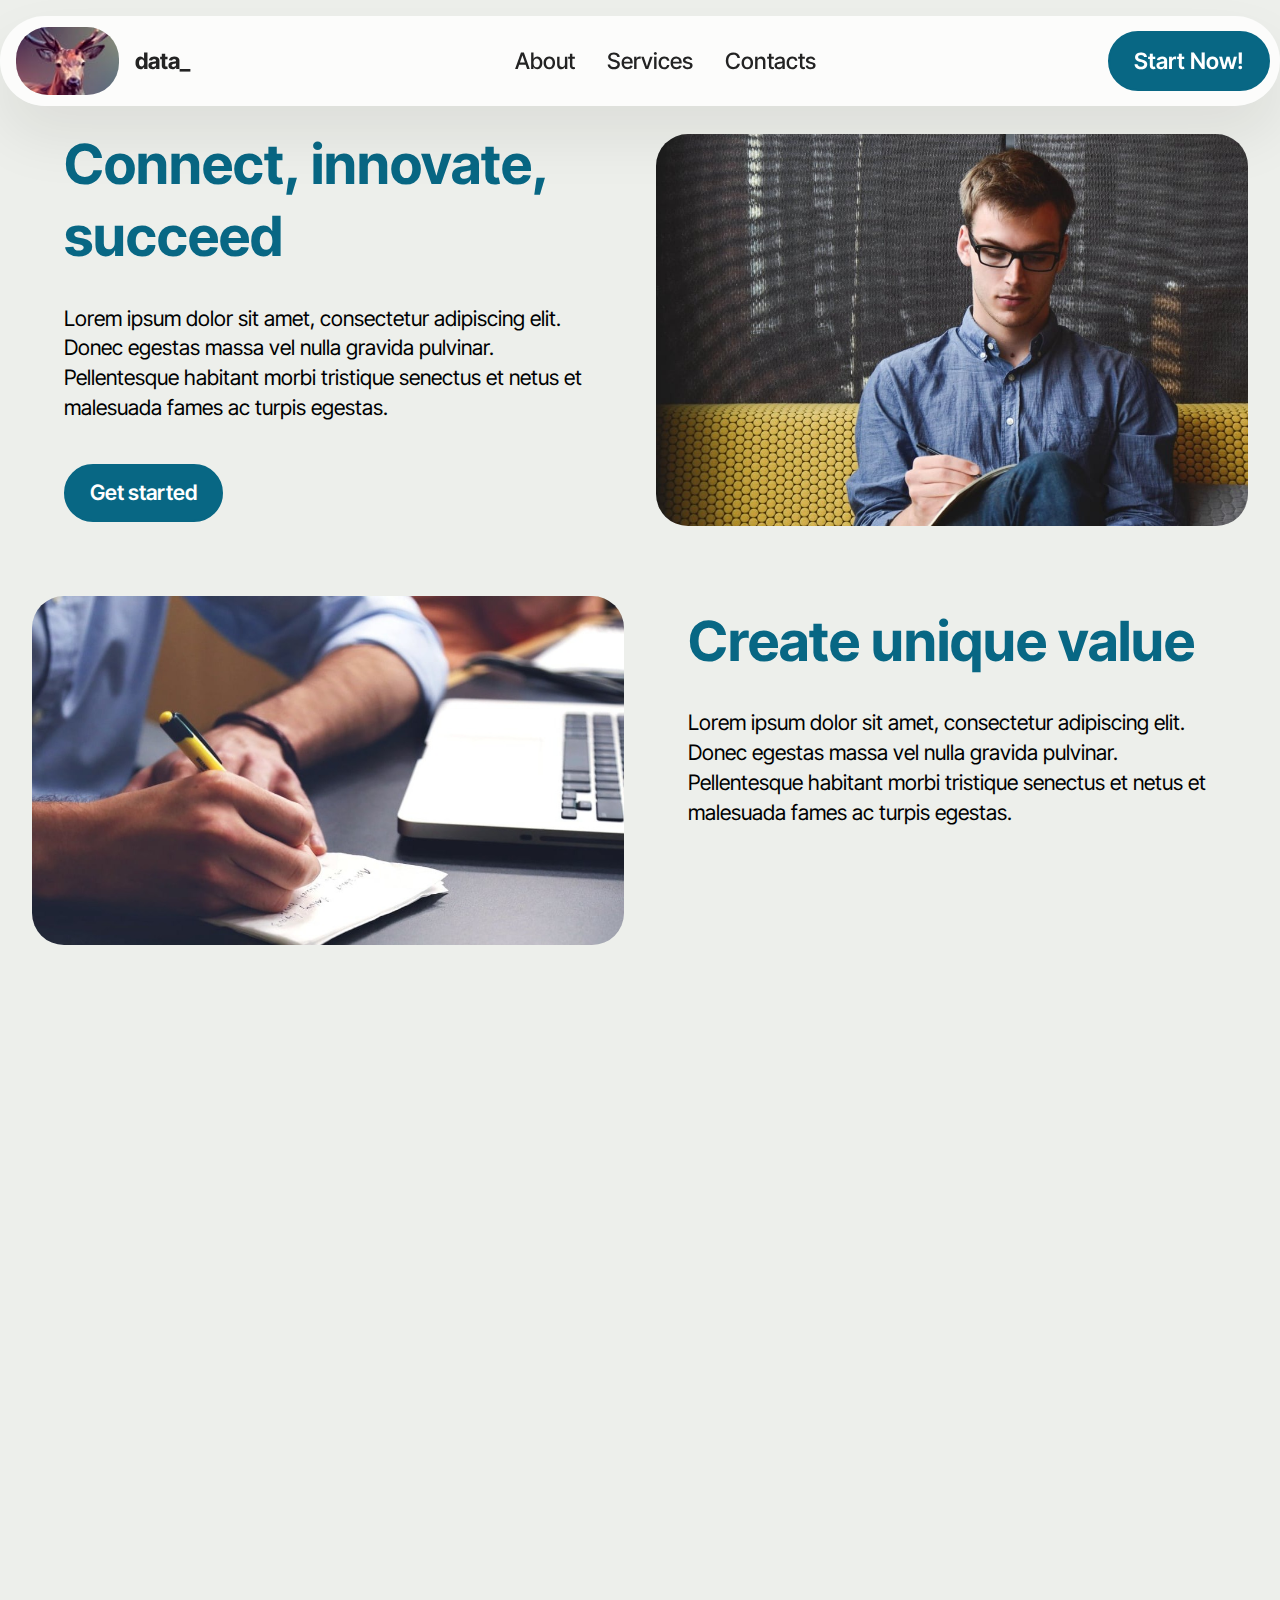
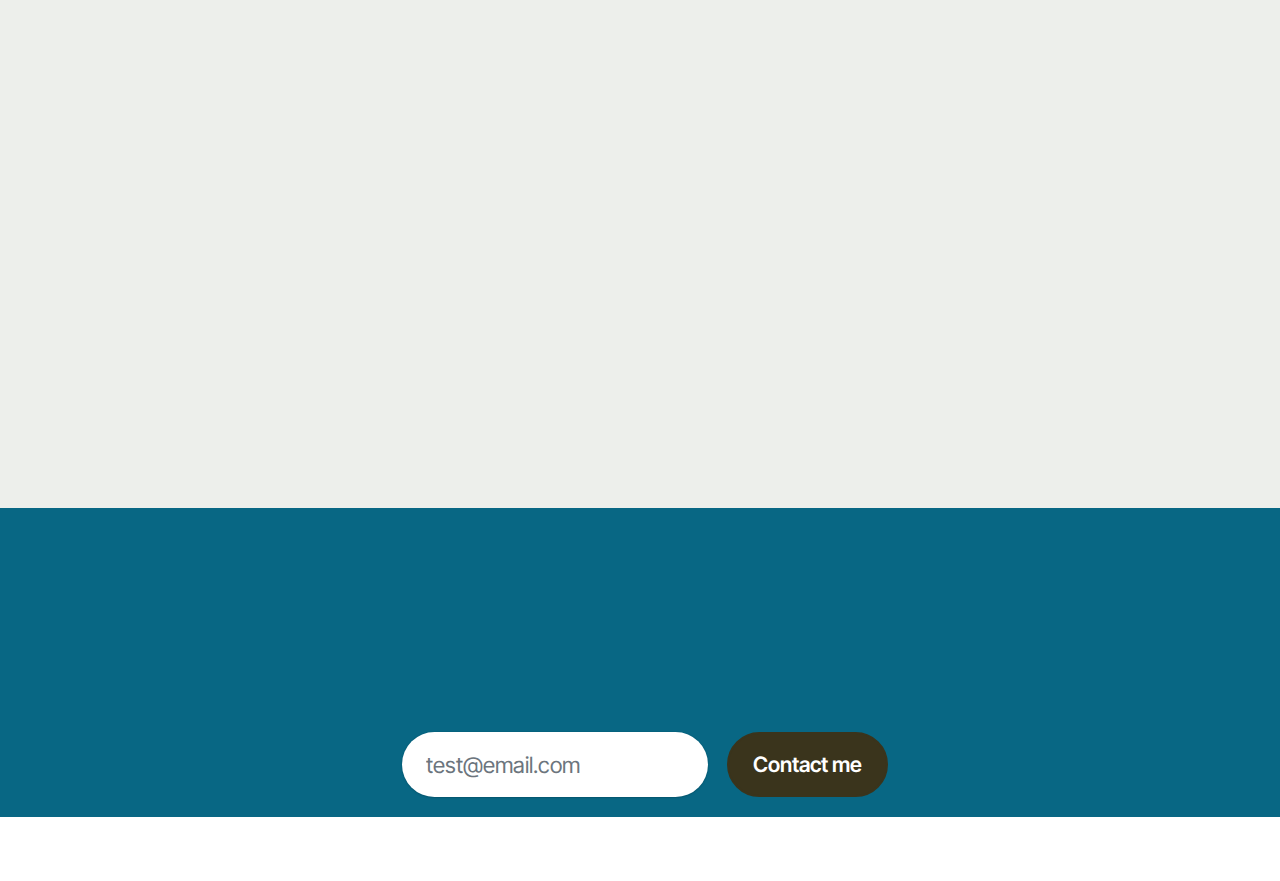
<file: index.html>
<!DOCTYPE html>
<html  >
<head>
  <!-- Site made with Mobirise Website Builder v5.9.13, https://mobirise.com -->
  <meta charset="UTF-8">
  <meta http-equiv="X-UA-Compatible" content="IE=edge">
  <meta name="generator" content="Mobirise v5.9.13, mobirise.com">
  <meta name="viewport" content="width=device-width, initial-scale=1, minimum-scale=1">
  <link rel="shortcut icon" href="assets/images/mbr-111x74.jpg" type="image/x-icon">
  <meta name="description" content="">
  
  
  <title>Home</title>
  <link rel="stylesheet" href="assets/web/assets/mobirise-icons2/mobirise2.css">
  <link rel="stylesheet" href="assets/bootstrap/css/bootstrap.min.css">
  <link rel="stylesheet" href="assets/bootstrap/css/bootstrap-grid.min.css">
  <link rel="stylesheet" href="assets/bootstrap/css/bootstrap-reboot.min.css">
  <link rel="stylesheet" href="assets/animatecss/animate.css">
  <link rel="stylesheet" href="assets/dropdown/css/style.css">
  <link rel="stylesheet" href="assets/theme/css/style.css">
  <link rel="preload" href="https://fonts.googleapis.com/css?family=Inter+Tight:100,200,300,400,500,600,700,800,900,100i,200i,300i,400i,500i,600i,700i,800i,900i&display=swap" as="style" onload="this.onload=null;this.rel='stylesheet'">
  <noscript><link rel="stylesheet" href="https://fonts.googleapis.com/css?family=Inter+Tight:100,200,300,400,500,600,700,800,900,100i,200i,300i,400i,500i,600i,700i,800i,900i&display=swap"></noscript>
  <link rel="preload" as="style" href="assets/mobirise/css/mbr-additional.css?v=qdT65c"><link rel="stylesheet" href="assets/mobirise/css/mbr-additional.css?v=qdT65c" type="text/css">

  
  
  
</head>
<body>
  
  <section data-bs-version="5.1" class="menu menu5 cid-u52fMHP11P" once="menu" id="menu05-1q">
	

	<nav class="navbar navbar-dropdown navbar-fixed-top navbar-expand-lg">
		<div class="container">
			<div class="navbar-brand">
				<span class="navbar-logo">
					<a href="https://mobiri.se">
						<img src="assets/images/mbr-111x74.jpg" alt="Mobirise Website Builder" style="height: 4.3rem;">
					</a>
				</span>
				<span class="navbar-caption-wrap"><a class="navbar-caption text-black display-4" href="https://mobiri.se">data_</a></span>
			</div>
			<button class="navbar-toggler" type="button" data-toggle="collapse" data-bs-toggle="collapse" data-target="#navbarSupportedContent" data-bs-target="#navbarSupportedContent" aria-controls="navbarNavAltMarkup" aria-expanded="false" aria-label="Toggle navigation">
				<div class="hamburger">
					<span></span>
					<span></span>
					<span></span>
					<span></span>
				</div>
			</button>
			<div class="collapse navbar-collapse" id="navbarSupportedContent">
				<ul class="navbar-nav nav-dropdown" data-app-modern-menu="true"><li class="nav-item">
						<a class="nav-link link text-black text-primary display-4" href="about.html">About</a>
					</li>
					<li class="nav-item">
						<a class="nav-link link text-black display-4" href="https://mobiri.se" aria-expanded="false">Services</a>
					</li>
					<li class="nav-item">
						<a class="nav-link link text-black display-4" href="https://mobiri.se">Contacts</a>
					</li></ul>
				<div class="navbar-buttons mbr-section-btn"><a class="btn btn-primary display-4" href="https://mobiri.se"> Start Now!</a></div>
			</div>
		</div>
	</nav>
</section>

<section data-bs-version="5.1" class="features38 cid-u52i3LQ1Xv" id="features038-1r">
    

    
    

    <div class="container">
        <div class="row justify-content-center">
            <div class="col-12 col-md-12 col-lg">
                <div class="text-wrapper align-left">
                    <h1 class="mbr-section-title mbr-fonts-style mb-4 display-2">
                        <strong>Connect, innovate, succeed</strong>
                    </h1>
                    <p class="mbr-text align-left mbr-fonts-style mb-4 display-7">
                        Lorem ipsum dolor sit amet, consectetur adipiscing elit. Donec egestas massa vel nulla gravida
                        pulvinar. Pellentesque habitant morbi tristique senectus et netus et malesuada fames ac turpis
                        egestas.
                    </p>
                    <div class="mbr-section-btn align-left mt-3"><a class="btn btn-primary display-7" href="https://mobiri.se">Get started</a></div>
                </div>
            </div>
            <div class="col-12 col-md-12 col-lg-6 image-wrapper">
                <img class="w-100" src="assets/images/mbr-1256x832.jpeg" alt="Mobirise Website Builder">
            </div>
        </div>
        <div class="row row-reverse justify-content-center">

            <div class="col-12 col-md-12 col-lg">
                <div class="text-wrapper align-left">
                    <h1 class="mbr-section-title mbr-fonts-style mb-4 display-2"><strong>Create unique value</strong></h1>
                    <p class="mbr-text align-left mbr-fonts-style mb-4 display-7">
                        Lorem ipsum dolor sit amet, consectetur adipiscing elit. Donec egestas massa vel nulla gravida
                        pulvinar. Pellentesque habitant morbi tristique senectus et netus et malesuada fames ac turpis
                        egestas.
                    </p>
                    <div class="mbr-section-btn align-left mt-3"><a class="btn btn-primary display-7" href="https://mobiri.se">Learn more</a></div>
                </div>
            </div>
            <div class="col-12 col-md-12 col-lg-6 image-wrapper">
                <img class="w-100" src="assets/images/mbr-1256x742.jpeg" alt="Mobirise Website Builder">
            </div>
        </div>
        
    </div>
</section>

<section data-bs-version="5.1" class="features16 cid-u58XT2IEBs" id="features016-1t">  
  
  
  
  <div class="container">
    <div class="row justify-content-center mb-5">
      <div class="col-12 content-head">
        <h4 class="mbr-section-title mbr-fonts-style align-center mb-0 display-2">
          <strong>Features</strong>
        </h4>
        
      </div>
    </div>
    <div class="row justify-content-center">
      <div class="item features-without-image col-12 col-lg-4">
        <div class="item-wrapper">
          <div class="card-box">
            <div class="img-box">
              <div class="image-wrapper mb-3">
                <img src="assets/images/shop1.jpg" alt="Mobirise Website Builder">
              </div>
            </div>
            <h4 class="card-title mbr-fonts-style mb-0 display-7">
              <strong>Optimized Images</strong>
            </h4>
            <h5 class="card-text mbr-fonts-style mt-3 display-7">
              Create landing pages with ease.
            </h5>
            <div class="link-wrap">
              
            </div>
          </div>
        </div>
      </div>
      <div class="item features-without-image col-12 col-lg-4">
        <div class="item-wrapper">
          <div class="card-box">
            <div class="img-box">
              <div class="image-wrapper mb-3">
                <img src="assets/images/shop2.jpg" alt="Mobirise Website Builder">
              </div>
            </div>
            <h4 class="card-title mbr-fonts-style mb-0 display-7">
              <strong>Style Changer</strong>
            </h4>
            <h5 class="card-text mbr-fonts-style mt-3 display-7">
              Create landing pages with ease.
            </h5>
            <div class="link-wrap">
              
            </div>
          </div>
        </div>
      </div>
      <div class="item features-without-image col-12 col-lg-4">
        <div class="item-wrapper">
          <div class="card-box">
            <div class="img-box">
              <div class="image-wrapper mb-3">
                <img src="assets/images/shop3.jpg" alt="Mobirise Website Builder">
              </div>
            </div>
            <h4 class="card-title mbr-fonts-style mb-0 display-7">
              <strong>Extensions</strong>
            </h4>
            <h5 class="card-text mbr-fonts-style mt-3 display-7">
              Create landing pages with ease.
            </h5>
            <div class="link-wrap">
              
            </div>
          </div>
        </div>
      </div>
    </div>
  </div>
</section>

<section data-bs-version="5.1" class="clients3 cid-u58XYNyB8D" id="clients03-1u">
  

  
  
  <div class="container">
    <div class="row justify-content-center">
      <div class="col-12 content-head">
        <div class="mb-5">
          <h5 class="mbr-section-title mbr-fonts-style mb-0 display-2">
            <strong>Our Clients</strong>
          </h5>
          <div class="col-12">
            
          </div>
        </div>
      </div>
    </div>
    <div class="row">
      <div class="item features-without-image col-12 col-lg-4">
        <div class="item-wrapper">
          <div class="img-wrapper">
            <img src="assets/images/1.png" alt="Mobirise Website Builder">
          </div>
          <div class="card-box align-center">
            
            
            
            
          </div>
        </div>
      </div>
      <div class="item features-without-image col-12 col-lg-4">
        <div class="item-wrapper">
          <div class="img-wrapper">
            <img src="assets/images/2.png" alt="Mobirise Website Builder">
          </div>
          <div class="card-box align-center">
            
            
            
            
          </div>
        </div>
      </div>
      <div class="item features-without-image col-12 col-lg-4">
        <div class="item-wrapper">
          <div class="img-wrapper">
            <img src="assets/images/4.png" alt="Mobirise Website Builder">
          </div>
          <div class="card-box align-center">
            
            
            
            
          </div>
        </div>
      </div>
    </div>
  </div>
</section>

<section data-bs-version="5.1" class="form1 cid-u50xHLYxu7" id="form01-1m">
	

	

	<div class="container">
		<div class="row content-wrapper justify-content-center">
			<div class="col-lg-7 mbr-form">
				<div class="col-lg-12 col-md-12 col-sm-12">
					<h5 class="mbr-section-title mbr-fonts-style mb-5 display-2">
						<strong>Step into the&nbsp;</strong><br><strong>world&nbsp;</strong><strong>of&nbsp;</strong><strong>IT</strong></h5>
				</div>

				<div class="text-wrapper align-left" data-form-type="formoid">
					<!--Formbuilder Form-->
					<form action="https://mobirise.eu/" method="POST" class="mbr-form form-with-styler" data-form-title="Form Name"><input type="hidden" name="email" data-form-email="true" value="0p/4sTV14Meg1fxMVvMnAJ2vG9IqTdKobS1ESHS8gBch4QFJ9VAqHk3Bg+p84Ar1E1JGVX9vP6eyXB9r74gkWI/Ijsj8vd2eGAaoxNq+Fe8mV5DE1ntFj+sDgwH2iI8l">
						<div class="row">
							<div hidden="hidden" data-form-alert="" class="alert alert-success col-12">Thanks for filling out the form!</div>
							<div hidden="hidden" data-form-alert-danger="" class="alert alert-danger col-12">
								Oops...! some problem!
							</div>
						</div>
						<div class="dragArea row">
							<div data-for="email" class="col-lg-6 col-md-6 col-sm-12 form-group">
								<input type="email" name="email" placeholder="test@email.com" data-form-field="email" class="form-control display-7" value="" id="email-form01-1m">
							</div>
							<div class="col-auto mbr-section-btn"><button type="submit" class="w-100 w-100 w-100 w-100 w-100 w-100 btn btn-success display-7">Contact me</button></div>
						</div>
					</form>
					<!--Formbuilder Form-->
				</div>
			</div>
		</div>
	</div>
</section><section class="display-7" style="padding: 0;align-items: center;justify-content: center;flex-wrap: wrap;    align-content: center;display: flex;position: relative;height: 4rem;"><a href="https://mobiri.se/3149069" style="flex: 1 1;height: 4rem;position: absolute;width: 100%;z-index: 1;"><img alt="" style="height: 4rem;" src="[data-uri]"></a><p style="margin: 0;text-align: center;" class="display-7">&#8204;</p><a style="z-index:1" href="https://mobirise.com/html-builder.html">HTML Maker</a></section><script src="assets/bootstrap/js/bootstrap.bundle.min.js"></script>  <script src="assets/smoothscroll/smooth-scroll.js"></script>  <script src="assets/ytplayer/index.js"></script>  <script src="assets/dropdown/js/navbar-dropdown.js"></script>  <script src="assets/theme/js/script.js"></script>  <script src="assets/formoid/formoid.min.js"></script>  
  
  
 <div id="scrollToTop" class="scrollToTop mbr-arrow-up"><a style="text-align: center;"><i class="mbr-arrow-up-icon mbr-arrow-up-icon-cm cm-icon cm-icon-smallarrow-up"></i></a></div>
    <input name="animation" type="hidden">
  </body>
</html>
</file>
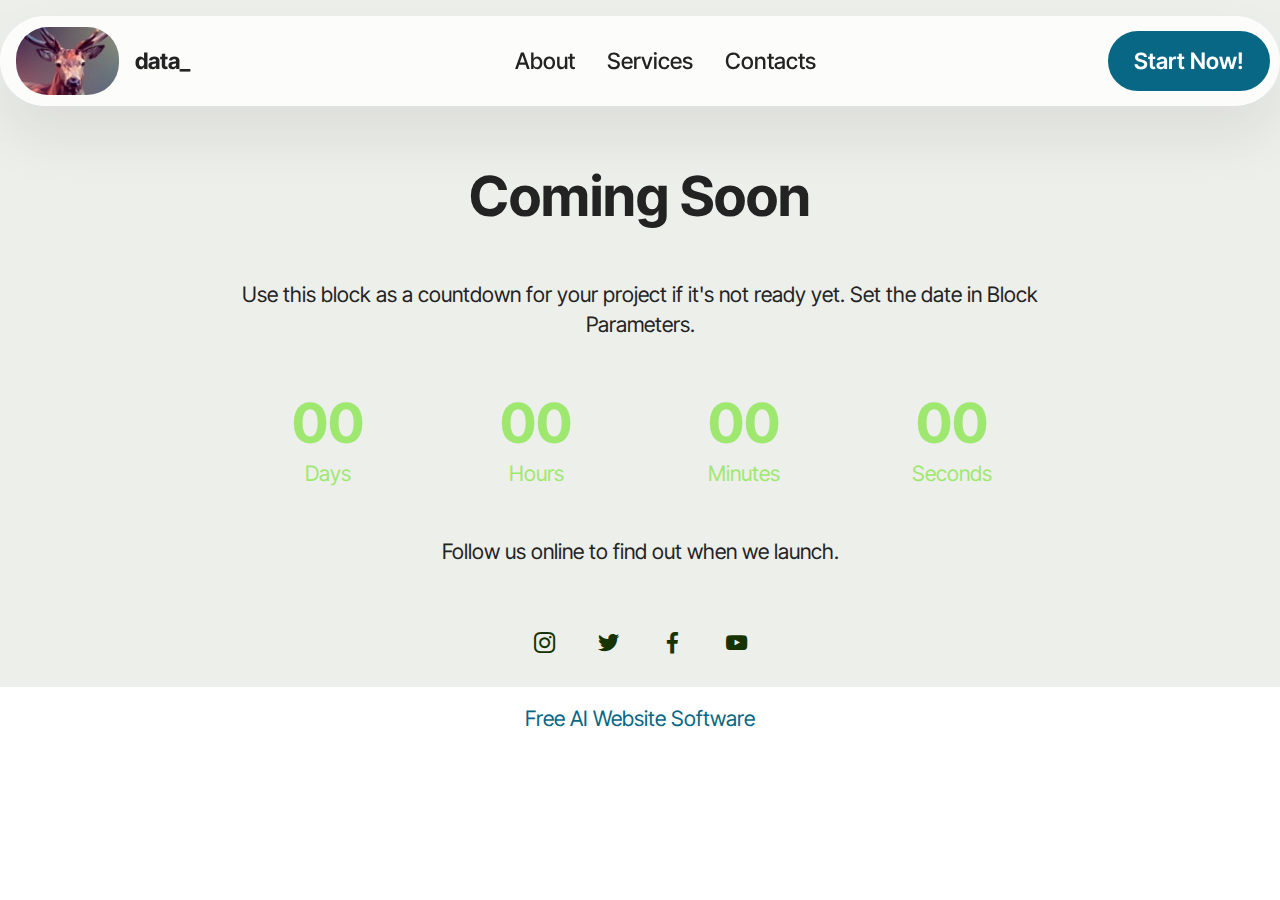
<file: about.html>
<!DOCTYPE html>
<html  >
<head>
  <!-- Site made with Mobirise Website Builder v5.9.13, https://mobirise.com -->
  <meta charset="UTF-8">
  <meta http-equiv="X-UA-Compatible" content="IE=edge">
  <meta name="generator" content="Mobirise v5.9.13, mobirise.com">
  <meta name="viewport" content="width=device-width, initial-scale=1, minimum-scale=1">
  <link rel="shortcut icon" href="assets/images/mbr-111x74.jpg" type="image/x-icon">
  <meta name="description" content="">
  
  
  <title>About</title>
  <link rel="stylesheet" href="assets/bootstrap/css/bootstrap.min.css">
  <link rel="stylesheet" href="assets/bootstrap/css/bootstrap-grid.min.css">
  <link rel="stylesheet" href="assets/bootstrap/css/bootstrap-reboot.min.css">
  <link rel="stylesheet" href="assets/animatecss/animate.css">
  <link rel="stylesheet" href="assets/dropdown/css/style.css">
  <link rel="stylesheet" href="assets/socicon/css/styles.css">
  <link rel="stylesheet" href="assets/theme/css/style.css">
  <link rel="preload" href="https://fonts.googleapis.com/css?family=Inter+Tight:100,200,300,400,500,600,700,800,900,100i,200i,300i,400i,500i,600i,700i,800i,900i&display=swap" as="style" onload="this.onload=null;this.rel='stylesheet'">
  <noscript><link rel="stylesheet" href="https://fonts.googleapis.com/css?family=Inter+Tight:100,200,300,400,500,600,700,800,900,100i,200i,300i,400i,500i,600i,700i,800i,900i&display=swap"></noscript>
  <link rel="preload" as="style" href="assets/mobirise/css/mbr-additional.css?v=9QApR6"><link rel="stylesheet" href="assets/mobirise/css/mbr-additional.css?v=9QApR6" type="text/css">

  
  
  
</head>
<body>
  
  <section data-bs-version="5.1" class="menu menu5 cid-u52fMHP11P" once="menu" id="menu05-1s">
	

	<nav class="navbar navbar-dropdown navbar-fixed-top navbar-expand-lg">
		<div class="container">
			<div class="navbar-brand">
				<span class="navbar-logo">
					<a href="https://mobiri.se">
						<img src="assets/images/mbr-111x74.jpg" alt="Mobirise Website Builder" style="height: 4.3rem;">
					</a>
				</span>
				<span class="navbar-caption-wrap"><a class="navbar-caption text-black display-4" href="https://mobiri.se">data_</a></span>
			</div>
			<button class="navbar-toggler" type="button" data-toggle="collapse" data-bs-toggle="collapse" data-target="#navbarSupportedContent" data-bs-target="#navbarSupportedContent" aria-controls="navbarNavAltMarkup" aria-expanded="false" aria-label="Toggle navigation">
				<div class="hamburger">
					<span></span>
					<span></span>
					<span></span>
					<span></span>
				</div>
			</button>
			<div class="collapse navbar-collapse" id="navbarSupportedContent">
				<ul class="navbar-nav nav-dropdown" data-app-modern-menu="true"><li class="nav-item">
						<a class="nav-link link text-black text-primary display-4" href="about.html">About</a>
					</li>
					<li class="nav-item">
						<a class="nav-link link text-black display-4" href="https://mobiri.se" aria-expanded="false">Services</a>
					</li>
					<li class="nav-item">
						<a class="nav-link link text-black display-4" href="https://mobiri.se">Contacts</a>
					</li></ul>
				<div class="navbar-buttons mbr-section-btn"><a class="btn btn-primary display-4" href="https://mobiri.se"> Start Now!</a></div>
			</div>
		</div>
	</nav>
</section>

<section data-bs-version="5.1" class="countdown1 cid-u58YTu5RMC" id="countdown1-1v">
    
    
    
    
    <div class="container">
        <div class="row justify-content-center">
            <div class="col-lg-8">
                <h3 class="mbr-section-title mb-5 align-center mbr-fonts-style display-2">
                    <strong>Coming Soon</strong>
                </h3>
                <h5 class="mbr-section-subtitle mb-5 align-center mbr-fonts-style display-7">
                    Use this block as a countdown for your project if it's not ready yet. Set the date in Block
                    Parameters.
                </h5>
                <div class="countdown-cont align-center mb-5 display-2">
                    <div title="Days" class="daysCountdown col-xs-3 col-sm-3 col-md-3 display-7"></div>
                    <div title="Hours" class="hoursCountdown col-xs-3 col-sm-3 col-md-3 display-7"></div>
                    <div title="Minutes" class="minutesCountdown col-xs-3 col-sm-3 col-md-3 display-7"></div>
                    <div title="Seconds" class="secondsCountdown col-xs-3 col-sm-3 col-md-3 display-7"></div>
                    <div class="countdown" data-due-date="2025/01/01"></div>
                </div>
                <p class="mbr-text mb-5 align-center mbr-fonts-style display-7">
                    Follow us online to find out when we launch.
                </p>
                <div class="icons-menu row justify-content-center display-7">
                    
                    
                    
                    
                <div class="soc-item col-auto">
                        <a href="https://instagram.com/mobirise" target="_blank" class="social__link">
                            <span class="mbr-iconfont socicon-instagram socicon"></span>
                        </a>
                    </div><div class="soc-item col-auto">
                        <a href="https://twitter.com/mobirise" target="_blank" class="social__link">
                            <span class="mbr-iconfont socicon-twitter socicon"></span>
                        </a>
                    </div><div class="soc-item col-auto">
                        <a href="https://facebook.com/Mobirise/" target="_blank" class="social__link">
                            <span class="mbr-iconfont socicon socicon-facebook"></span>
                        </a>
                    </div><div class="soc-item col-auto">
                        <a href="https://youtube.com/c/mobirise" target="_blank" class="social__link">
                            <span class="mbr-iconfont socicon socicon-youtube"></span>
                        </a>
                    </div></div>
                
            </div>
        </div>
    </div>
</section><section class="display-7" style="padding: 0;align-items: center;justify-content: center;flex-wrap: wrap;    align-content: center;display: flex;position: relative;height: 4rem;"><a href="https://mobiri.se/3149069" style="flex: 1 1;height: 4rem;position: absolute;width: 100%;z-index: 1;"><img alt="" style="height: 4rem;" src="[data-uri]"></a><p style="margin: 0;text-align: center;" class="display-7">&#8204;</p><a style="z-index:1" href="https://mobirise.com/builder/ai-website-builder.html">Free AI Website Software</a></section><script src="assets/bootstrap/js/bootstrap.bundle.min.js"></script>  <script src="assets/smoothscroll/smooth-scroll.js"></script>  <script src="assets/ytplayer/index.js"></script>  <script src="assets/dropdown/js/navbar-dropdown.js"></script>  <script src="assets/countdown/countdown.js"></script>  <script src="assets/theme/js/script.js"></script>  
  
  
 <div id="scrollToTop" class="scrollToTop mbr-arrow-up"><a style="text-align: center;"><i class="mbr-arrow-up-icon mbr-arrow-up-icon-cm cm-icon cm-icon-smallarrow-up"></i></a></div>
    <input name="animation" type="hidden">
  </body>
</html>
</file>
<file: assets/web/assets/mobirise-icons2/mobirise2.css>
@font-face {
  font-family: 'Moririse2';
  font-display: swap;
  src:  url('mobirise2.eot?f2bix4');
  src:  url('mobirise2.eot?f2bix4#iefix') format('embedded-opentype'),
    url('mobirise2.ttf?f2bix4') format('truetype'),
    url('mobirise2.woff?f2bix4') format('woff'),
    url('mobirise2.svg?f2bix4#mobirise2') format('svg');
  font-weight: normal;
  font-style: normal;
}

[class^="mobi-"], [class*=" mobi-"] {
  /* use !important to prevent issues with browser extensions that change fonts */
  font-family: 'Moririse2' !important;
  speak: none;
  font-style: normal;
  font-weight: normal;
  font-variant: normal;
  text-transform: none;
  line-height: 1;

  /* Better Font Rendering =========== */
  -webkit-font-smoothing: antialiased;
  -moz-osx-font-smoothing: grayscale;
}

.mobi-mbri-add-submenu:before {
  content: "\e900";
}
.mobi-mbri-alert:before {
  content: "\e901";
}
.mobi-mbri-align-center:before {
  content: "\e902";
}
.mobi-mbri-align-justify:before {
  content: "\e903";
}
.mobi-mbri-align-left:before {
  content: "\e904";
}
.mobi-mbri-align-right:before {
  content: "\e905";
}
.mobi-mbri-android:before {
  content: "\e906";
}
.mobi-mbri-apple:before {
  content: "\e907";
}
.mobi-mbri-arrow-down:before {
  content: "\e908";
}
.mobi-mbri-arrow-next:before {
  content: "\e909";
}
.mobi-mbri-arrow-prev:before {
  content: "\e90a";
}
.mobi-mbri-arrow-up:before {
  content: "\e90b";
}
.mobi-mbri-bold:before {
  content: "\e90c";
}
.mobi-mbri-bookmark:before {
  content: "\e90d";
}
.mobi-mbri-bootstrap:before {
  content: "\e90e";
}
.mobi-mbri-briefcase:before {
  content: "\e90f";
}
.mobi-mbri-browse:before {
  content: "\e910";
}
.mobi-mbri-bulleted-list:before {
  content: "\e911";
}
.mobi-mbri-calendar:before {
  content: "\e912";
}
.mobi-mbri-camera:before {
  content: "\e913";
}
.mobi-mbri-cart-add:before {
  content: "\e914";
}
.mobi-mbri-cart-full:before {
  content: "\e915";
}
.mobi-mbri-cash:before {
  content: "\e916";
}
.mobi-mbri-change-style:before {
  content: "\e917";
}
.mobi-mbri-chat:before {
  content: "\e918";
}
.mobi-mbri-clock:before {
  content: "\e919";
}
.mobi-mbri-close:before {
  content: "\e91a";
}
.mobi-mbri-cloud:before {
  content: "\e91b";
}
.mobi-mbri-code:before {
  content: "\e91c";
}
.mobi-mbri-contact-form:before {
  content: "\e91d";
}
.mobi-mbri-credit-card:before {
  content: "\e91e";
}
.mobi-mbri-cursor-click:before {
  content: "\e91f";
}
.mobi-mbri-cust-feedback:before {
  content: "\e920";
}
.mobi-mbri-database:before {
  content: "\e921";
}
.mobi-mbri-delivery:before {
  content: "\e922";
}
.mobi-mbri-desktop:before {
  content: "\e923";
}
.mobi-mbri-devices:before {
  content: "\e924";
}
.mobi-mbri-down:before {
  content: "\e925";
}
.mobi-mbri-download-2:before {
  content: "\e926";
}
.mobi-mbri-download:before {
  content: "\e927";
}
.mobi-mbri-drag-n-drop-2:before {
  content: "\e928";
}
.mobi-mbri-drag-n-drop:before {
  content: "\e929";
}
.mobi-mbri-edit-2:before {
  content: "\e92a";
}
.mobi-mbri-edit:before {
  content: "\e92b";
}
.mobi-mbri-error:before {
  content: "\e92c";
}
.mobi-mbri-extension:before {
  content: "\e92d";
}
.mobi-mbri-features:before {
  content: "\e92e";
}
.mobi-mbri-file:before {
  content: "\e92f";
}
.mobi-mbri-flag:before {
  content: "\e930";
}
.mobi-mbri-folder:before {
  content: "\e931";
}
.mobi-mbri-gift:before {
  content: "\e932";
}
.mobi-mbri-github:before {
  content: "\e933";
}
.mobi-mbri-globe-2:before {
  content: "\e934";
}
.mobi-mbri-globe:before {
  content: "\e935";
}
.mobi-mbri-growing-chart:before {
  content: "\e936";
}
.mobi-mbri-hearth:before {
  content: "\e937";
}
.mobi-mbri-help:before {
  content: "\e938";
}
.mobi-mbri-home:before {
  content: "\e939";
}
.mobi-mbri-hot-cup:before {
  content: "\e93a";
}
.mobi-mbri-idea:before {
  content: "\e93b";
}
.mobi-mbri-image-gallery:before {
  content: "\e93c";
}
.mobi-mbri-image-slider:before {
  content: "\e93d";
}
.mobi-mbri-info:before {
  content: "\e93e";
}
.mobi-mbri-italic:before {
  content: "\e93f";
}
.mobi-mbri-key:before {
  content: "\e940";
}
.mobi-mbri-laptop:before {
  content: "\e941";
}
.mobi-mbri-layers:before {
  content: "\e942";
}
.mobi-mbri-left-right:before {
  content: "\e943";
}
.mobi-mbri-left:before {
  content: "\e944";
}
.mobi-mbri-letter:before {
  content: "\e945";
}
.mobi-mbri-like:before {
  content: "\e946";
}
.mobi-mbri-link:before {
  content: "\e947";
}
.mobi-mbri-lock:before {
  content: "\e948";
}
.mobi-mbri-login:before {
  content: "\e949";
}
.mobi-mbri-logout:before {
  content: "\e94a";
}
.mobi-mbri-magic-stick:before {
  content: "\e94b";
}
.mobi-mbri-map-pin:before {
  content: "\e94c";
}
.mobi-mbri-menu:before {
  content: "\e94d";
}
.mobi-mbri-mobile-2:before {
  content: "\e94e";
}
.mobi-mbri-mobile-horizontal:before {
  content: "\e94f";
}
.mobi-mbri-mobile:before {
  content: "\e950";
}
.mobi-mbri-mobirise:before {
  content: "\e951";
}
.mobi-mbri-more-horizontal:before {
  content: "\e952";
}
.mobi-mbri-more-vertical:before {
  content: "\e953";
}
.mobi-mbri-music:before {
  content: "\e954";
}
.mobi-mbri-new-file:before {
  content: "\e955";
}
.mobi-mbri-numbered-list:before {
  content: "\e956";
}
.mobi-mbri-opened-folder:before {
  content: "\e957";
}
.mobi-mbri-pages:before {
  content: "\e958";
}
.mobi-mbri-paper-plane:before {
  content: "\e959";
}
.mobi-mbri-paperclip:before {
  content: "\e95a";
}
.mobi-mbri-phone:before {
  content: "\e95b";
}
.mobi-mbri-photo:before {
  content: "\e95c";
}
.mobi-mbri-photos:before {
  content: "\e95d";
}
.mobi-mbri-pin:before {
  content: "\e95e";
}
.mobi-mbri-play:before {
  content: "\e95f";
}
.mobi-mbri-plus:before {
  content: "\e960";
}
.mobi-mbri-preview:before {
  content: "\e961";
}
.mobi-mbri-print:before {
  content: "\e962";
}
.mobi-mbri-protect:before {
  content: "\e963";
}
.mobi-mbri-question:before {
  content: "\e964";
}
.mobi-mbri-quote-left:before {
  content: "\e965";
}
.mobi-mbri-quote-right:before {
  content: "\e966";
}
.mobi-mbri-redo:before {
  content: "\e967";
}
.mobi-mbri-refresh:before {
  content: "\e968";
}
.mobi-mbri-responsive-2:before {
  content: "\e969";
}
.mobi-mbri-responsive:before {
  content: "\e96a";
}
.mobi-mbri-right:before {
  content: "\e96b";
}
.mobi-mbri-rocket:before {
  content: "\e96c";
}
.mobi-mbri-sad-face:before {
  content: "\e96d";
}
.mobi-mbri-sale:before {
  content: "\e96e";
}
.mobi-mbri-save:before {
  content: "\e96f";
}
.mobi-mbri-search:before {
  content: "\e970";
}
.mobi-mbri-setting-2:before {
  content: "\e971";
}
.mobi-mbri-setting-3:before {
  content: "\e972";
}
.mobi-mbri-setting:before {
  content: "\e973";
}
.mobi-mbri-share:before {
  content: "\e974";
}
.mobi-mbri-shopping-bag:before {
  content: "\e975";
}
.mobi-mbri-shopping-basket:before {
  content: "\e976";
}
.mobi-mbri-shopping-cart:before {
  content: "\e977";
}
.mobi-mbri-sites:before {
  content: "\e978";
}
.mobi-mbri-smile-face:before {
  content: "\e979";
}
.mobi-mbri-speed:before {
  content: "\e97a";
}
.mobi-mbri-star:before {
  content: "\e97b";
}
.mobi-mbri-success:before {
  content: "\e97c";
}
.mobi-mbri-sun:before {
  content: "\e97d";
}
.mobi-mbri-sun2:before {
  content: "\e97e";
}
.mobi-mbri-tablet-vertical:before {
  content: "\e97f";
}
.mobi-mbri-tablet:before {
  content: "\e980";
}
.mobi-mbri-target:before {
  content: "\e981";
}
.mobi-mbri-timer:before {
  content: "\e982";
}
.mobi-mbri-to-ftp:before {
  content: "\e983";
}
.mobi-mbri-to-local-drive:before {
  content: "\e984";
}
.mobi-mbri-touch-swipe:before {
  content: "\e985";
}
.mobi-mbri-touch:before {
  content: "\e986";
}
.mobi-mbri-trash:before {
  content: "\e987";
}
.mobi-mbri-underline:before {
  content: "\e988";
}
.mobi-mbri-undo:before {
  content: "\e989";
}
.mobi-mbri-unlink:before {
  content: "\e98a";
}
.mobi-mbri-unlock:before {
  content: "\e98b";
}
.mobi-mbri-up-down:before {
  content: "\e98c";
}
.mobi-mbri-up:before {
  content: "\e98d";
}
.mobi-mbri-update:before {
  content: "\e98e";
}
.mobi-mbri-upload-2:before {
  content: "\e98f";
}
.mobi-mbri-upload:before {
  content: "\e990";
}
.mobi-mbri-user-2:before {
  content: "\e991";
}
.mobi-mbri-user:before {
  content: "\e992";
}
.mobi-mbri-users:before {
  content: "\e993";
}
.mobi-mbri-video-play:before {
  content: "\e994";
}
.mobi-mbri-video:before {
  content: "\e995";
}
.mobi-mbri-watch:before {
  content: "\e996";
}
.mobi-mbri-website-theme-2:before {
  content: "\e997";
}
.mobi-mbri-website-theme:before {
  content: "\e998";
}
.mobi-mbri-wifi:before {
  content: "\e999";
}
.mobi-mbri-windows:before {
  content: "\e99a";
}
.mobi-mbri-zoom-in:before {
  content: "\e99b";
}
.mobi-mbri-zoom-out:before {
  content: "\e99c";
}
</file>
<file: assets/dropdown/css/style.css>
.navbar-dropdown {
  left: 0;
  padding: 0;
  position: absolute;
  right: 0;
  top: 0;
  transition: all 0.45s ease;
  z-index: 1030;
  background: #282828; }
  .navbar-dropdown .navbar-logo {
    margin-right: 0.8rem;
    transition: margin 0.3s ease-in-out;
    vertical-align: middle; }
    .navbar-dropdown .navbar-logo img {
      height: 3.125rem;
      transition: all 0.3s ease-in-out; }
    .navbar-dropdown .navbar-logo.mbr-iconfont {
      font-size: 3.125rem;
      line-height: 3.125rem; }
  .navbar-dropdown .navbar-caption {
    font-weight: 700;
    white-space: normal;
    vertical-align: -4px;
    line-height: 3.125rem !important; }
    .navbar-dropdown .navbar-caption, .navbar-dropdown .navbar-caption:hover {
      color: inherit;
      text-decoration: none; }
  .navbar-dropdown .mbr-iconfont + .navbar-caption {
    vertical-align: -1px; }
  .navbar-dropdown.navbar-fixed-top {
    position: fixed; }
  .navbar-dropdown .navbar-brand span {
    vertical-align: -4px; }
  .navbar-dropdown.bg-color.transparent {
    background: none; }
  .navbar-dropdown.navbar-short .navbar-brand {
    padding: 0.625rem 0; }
    .navbar-dropdown.navbar-short .navbar-brand span {
      vertical-align: -1px; }
  .navbar-dropdown.navbar-short .navbar-caption {
    line-height: 2.375rem !important;
    vertical-align: -2px; }
  .navbar-dropdown.navbar-short .navbar-logo {
    margin-right: 0.5rem; }
    .navbar-dropdown.navbar-short .navbar-logo img {
      height: 2.375rem; }
    .navbar-dropdown.navbar-short .navbar-logo.mbr-iconfont {
      font-size: 2.375rem;
      line-height: 2.375rem; }
  .navbar-dropdown.navbar-short .mbr-table-cell {
    height: 3.625rem; }
  .navbar-dropdown .navbar-close {
    left: 0.6875rem;
    position: fixed;
    top: 0.75rem;
    z-index: 1000; }
  .navbar-dropdown .hamburger-icon {
    content: "";
    display: inline-block;
    vertical-align: middle;
    width: 16px;
    -webkit-box-shadow: 0 -6px 0 1px #282828,0 0 0 1px #282828,0 6px 0 1px #282828;
    -moz-box-shadow: 0 -6px 0 1px #282828,0 0 0 1px #282828,0 6px 0 1px #282828;
    box-shadow: 0 -6px 0 1px #282828,0 0 0 1px #282828,0 6px 0 1px #282828; }

.dropdown-menu .dropdown-toggle[data-toggle="dropdown-submenu"]::after {
  border-bottom: 0.35em solid transparent;
  border-left: 0.35em solid;
  border-right: 0;
  border-top: 0.35em solid transparent;
  margin-left: 0.3rem; }

.dropdown-menu .dropdown-item:focus {
  outline: 0; }

.nav-dropdown {
  font-size: 0.75rem;
  font-weight: 500;
  height: auto !important; }
  .nav-dropdown .nav-btn {
    padding-left: 1rem; }
  .nav-dropdown .link {
    margin: .667em 1.667em;
    font-weight: 500;
    padding: 0;
    transition: color .2s ease-in-out; }
    .nav-dropdown .link.dropdown-toggle {
      margin-right: 2.583em; }
      .nav-dropdown .link.dropdown-toggle::after {
        margin-left: .25rem;
        border-top: 0.35em solid;
        border-right: 0.35em solid transparent;
        border-left: 0.35em solid transparent;
        border-bottom: 0; }
      .nav-dropdown .link.dropdown-toggle[aria-expanded="true"] {
        margin: 0;
        padding: 0.667em 3.263em  0.667em 1.667em; }
  .nav-dropdown .link::after,
  .nav-dropdown .dropdown-item::after {
    color: inherit; }
  .nav-dropdown .btn {
    font-size: 0.75rem;
    font-weight: 700;
    letter-spacing: 0;
    margin-bottom: 0;
    padding-left: 1.25rem;
    padding-right: 1.25rem; }
  .nav-dropdown .dropdown-menu {
    border-radius: 0;
    border: 0;
    left: 0;
    margin: 0;
    padding-bottom: 1.25rem;
    padding-top: 1.25rem;
    position: relative; }
  .nav-dropdown .dropdown-submenu {
    margin-left: 0.125rem;
    top: 0; }
  .nav-dropdown .dropdown-item {
    font-weight: 500;
    line-height: 2;
    padding: 0.3846em 4.615em 0.3846em 1.5385em;
    position: relative;
    transition: color .2s ease-in-out, background-color .2s ease-in-out; }
    .nav-dropdown .dropdown-item::after {
      margin-top: -0.3077em;
      position: absolute;
      right: 1.1538em;
      top: 50%; }
    .nav-dropdown .dropdown-item:focus, .nav-dropdown .dropdown-item:hover {
      background: none; }

@media (max-width: 767px) {
  .nav-dropdown.navbar-toggleable-sm {
    bottom: 0;
    display: none;
    left: 0;
    overflow-x: hidden;
    position: fixed;
    top: 0;
    transform: translateX(-100%);
    -ms-transform: translateX(-100%);
    -webkit-transform: translateX(-100%);
    width: 18.75rem;
    z-index: 999; } }
.nav-dropdown.navbar-toggleable-xl {
  bottom: 0;
  display: none;
  left: 0;
  overflow-x: hidden;
  position: fixed;
  top: 0;
  transform: translateX(-100%);
  -ms-transform: translateX(-100%);
  -webkit-transform: translateX(-100%);
  width: 18.75rem;
  z-index: 999; }

.nav-dropdown-sm {
  display: block !important;
  overflow-x: hidden;
  overflow: auto;
  padding-top: 3.875rem; }
  .nav-dropdown-sm::after {
    content: "";
    display: block;
    height: 3rem;
    width: 100%; }
  .nav-dropdown-sm.collapse.in ~ .navbar-close {
    display: block !important; }
  .nav-dropdown-sm.collapsing, .nav-dropdown-sm.collapse.in {
    transform: translateX(0);
    -ms-transform: translateX(0);
    -webkit-transform: translateX(0);
    transition: all 0.25s ease-out;
    -webkit-transition: all 0.25s ease-out;
    background: #282828; }
  .nav-dropdown-sm.collapsing[aria-expanded="false"] {
    transform: translateX(-100%);
    -ms-transform: translateX(-100%);
    -webkit-transform: translateX(-100%); }
  .nav-dropdown-sm .nav-item {
    display: block;
    margin-left: 0 !important;
    padding-left: 0; }
  .nav-dropdown-sm .link,
  .nav-dropdown-sm .dropdown-item {
    border-top: 1px dotted rgba(255, 255, 255, 0.1);
    font-size: 0.8125rem;
    line-height: 1.6;
    margin: 0 !important;
    padding: 0.875rem 2.4rem 0.875rem 1.5625rem !important;
    position: relative;
    white-space: normal; }
    .nav-dropdown-sm .link:focus, .nav-dropdown-sm .link:hover,
    .nav-dropdown-sm .dropdown-item:focus,
    .nav-dropdown-sm .dropdown-item:hover {
      background: rgba(0, 0, 0, 0.2) !important;
      color: #c0a375; }
  .nav-dropdown-sm .nav-btn {
    position: relative;
    padding: 1.5625rem 1.5625rem 0 1.5625rem; }
    .nav-dropdown-sm .nav-btn::before {
      border-top: 1px dotted rgba(255, 255, 255, 0.1);
      content: "";
      left: 0;
      position: absolute;
      top: 0;
      width: 100%; }
    .nav-dropdown-sm .nav-btn + .nav-btn {
      padding-top: 0.625rem; }
      .nav-dropdown-sm .nav-btn + .nav-btn::before {
        display: none; }
  .nav-dropdown-sm .btn {
    padding: 0.625rem 0; }
  .nav-dropdown-sm .dropdown-toggle[data-toggle="dropdown-submenu"]::after {
    margin-left: .25rem;
    border-top: 0.35em solid;
    border-right: 0.35em solid transparent;
    border-left: 0.35em solid transparent;
    border-bottom: 0; }
  .nav-dropdown-sm .dropdown-toggle[data-toggle="dropdown-submenu"][aria-expanded="true"]::after {
    border-top: 0;
    border-right: 0.35em solid transparent;
    border-left: 0.35em solid transparent;
    border-bottom: 0.35em solid; }
  .nav-dropdown-sm .dropdown-menu {
    margin: 0;
    padding: 0;
    position: relative;
    top: 0;
    left: 0;
    width: 100%;
    border: 0;
    float: none;
    border-radius: 0;
    background: none; }
  .nav-dropdown-sm .dropdown-submenu {
    left: 100%;
    margin-left: 0.125rem;
    margin-top: -1.25rem;
    top: 0; }

.navbar-toggleable-sm .nav-dropdown .dropdown-menu {
  position: absolute; }

.navbar-toggleable-sm .nav-dropdown .dropdown-submenu {
  left: 100%;
  margin-left: 0.125rem;
  margin-top: -1.25rem;
  top: 0; }

.navbar-toggleable-sm.opened .nav-dropdown .dropdown-menu {
  position: relative; }

.navbar-toggleable-sm.opened .nav-dropdown .dropdown-submenu {
  left: 0;
  margin-left: 00rem;
  margin-top: 0rem;
  top: 0; }

.is-builder .nav-dropdown.collapsing {
  transition: none !important; }
</file>
<file: assets/theme/css/style.css>
@charset "UTF-8";
section {
  background-color: #ffffff;
}

body {
  font-style: normal;
  line-height: 1.5;
  font-weight: 400;
  color: #232323;
  position: relative;
}

button {
  background-color: transparent;
  border-color: transparent;
}

.embla__button,
.carousel-control {
  background-color: #edefea !important;
  opacity: 0.8 !important;
  color: #464845 !important;
  border-color: #edefea !important;
}

.carousel .close,
.modalWindow .close {
  background-color: #edefea !important;
  color: #464845 !important;
  border-color: #edefea !important;
  opacity: 0.8 !important;
}

.carousel .close:hover,
.modalWindow .close:hover {
  opacity: 1 !important;
}

.carousel-indicators li {
  background-color: #edefea !important;
  border: 2px solid #464845 !important;
}

.carousel-indicators li:hover,
.carousel-indicators li:active {
  opacity: 0.8 !important;
}

.embla__button:hover,
.carousel-control:hover {
  background-color: #edefea !important;
  opacity: 1 !important;
}

.modalWindow-video-container {
  height: 80%;
}

section,
.container,
.container-fluid {
  position: relative;
  word-wrap: break-word;
}

a.mbr-iconfont:hover {
  text-decoration: none;
}

.article .lead p,
.article .lead ul,
.article .lead ol,
.article .lead pre,
.article .lead blockquote {
  margin-bottom: 0;
}

a {
  font-style: normal;
  font-weight: 400;
  cursor: pointer;
}
a, a:hover {
  text-decoration: none;
}

.mbr-section-title {
  font-style: normal;
  line-height: 1.3;
}

.mbr-section-subtitle {
  line-height: 1.3;
}

.mbr-text {
  font-style: normal;
  line-height: 1.7;
}

h1,
h2,
h3,
h4,
h5,
h6,
.display-1,
.display-2,
.display-4,
.display-5,
.display-7,
span,
p,
a {
  line-height: 1;
  word-break: break-word;
  word-wrap: break-word;
  font-weight: 400;
}

b,
strong {
  font-weight: bold;
}

input:-webkit-autofill, input:-webkit-autofill:hover, input:-webkit-autofill:focus, input:-webkit-autofill:active {
  transition-delay: 9999s;
  -webkit-transition-property: background-color, color;
  transition-property: background-color, color;
}

textarea[type=hidden] {
  display: none;
}

section {
  background-position: 50% 50%;
  background-repeat: no-repeat;
  background-size: cover;
}
section .mbr-background-video,
section .mbr-background-video-preview {
  position: absolute;
  bottom: 0;
  left: 0;
  right: 0;
  top: 0;
}

.hidden {
  visibility: hidden;
}

.mbr-z-index20 {
  z-index: 20;
}

/*! Base colors */
.mbr-white {
  color: #ffffff;
}

.mbr-black {
  color: #111111;
}

.mbr-bg-white {
  background-color: #ffffff;
}

.mbr-bg-black {
  background-color: #000000;
}

/*! Text-aligns */
.align-left {
  text-align: left;
}

.align-center {
  text-align: center;
}

.align-right {
  text-align: right;
}

/*! Font-weight  */
.mbr-light {
  font-weight: 300;
}

.mbr-regular {
  font-weight: 400;
}

.mbr-semibold {
  font-weight: 500;
}

.mbr-bold {
  font-weight: 700;
}

/*! Media  */
.media-content {
  flex-basis: 100%;
}

.media-container-row {
  display: flex;
  flex-direction: row;
  flex-wrap: wrap;
  justify-content: center;
  align-content: center;
  align-items: start;
}
.media-container-row .media-size-item {
  width: 400px;
}

.media-container-column {
  display: flex;
  flex-direction: column;
  flex-wrap: wrap;
  justify-content: center;
  align-content: center;
  align-items: stretch;
}
.media-container-column > * {
  width: 100%;
}

@media (min-width: 992px) {
  .media-container-row {
    flex-wrap: nowrap;
  }
}
figure {
  margin-bottom: 0;
  overflow: hidden;
}

figure[mbr-media-size] {
  transition: width 0.1s;
}

img,
iframe {
  display: block;
  width: 100%;
}

.card {
  background-color: transparent;
  border: none;
}

.card-box {
  width: 100%;
}

.card-img {
  text-align: center;
  flex-shrink: 0;
  -webkit-flex-shrink: 0;
}

.media {
  max-width: 100%;
  margin: 0 auto;
}

.mbr-figure {
  align-self: center;
}

.media-container > div {
  max-width: 100%;
}

.mbr-figure img,
.card-img img {
  width: 100%;
}

@media (max-width: 991px) {
  .media-size-item {
    width: auto !important;
  }
  .media {
    width: auto;
  }
  .mbr-figure {
    width: 100% !important;
  }
}
/*! Buttons */
.mbr-section-btn {
  margin-left: -0.6rem;
  margin-right: -0.6rem;
  font-size: 0;
}

.btn {
  font-weight: 600;
  border-width: 1px;
  font-style: normal;
  margin: 0.6rem 0.6rem;
  white-space: normal;
  transition: all 0.2s ease-in-out;
  display: inline-flex;
  align-items: center;
  justify-content: center;
  word-break: break-word;
}

.btn-sm {
  font-weight: 600;
  letter-spacing: 0px;
  transition: all 0.3s ease-in-out;
}

.btn-md {
  font-weight: 600;
  letter-spacing: 0px;
  transition: all 0.3s ease-in-out;
}

.btn-lg {
  font-weight: 600;
  letter-spacing: 0px;
  transition: all 0.3s ease-in-out;
}

.btn-form {
  margin: 0;
}
.btn-form:hover {
  cursor: pointer;
}

nav .mbr-section-btn {
  margin-left: 0rem;
  margin-right: 0rem;
}

/*! Btn icon margin */
.btn .mbr-iconfont,
.btn.btn-sm .mbr-iconfont {
  order: 1;
  cursor: pointer;
  margin-left: 0.5rem;
  vertical-align: sub;
}

.btn.btn-md .mbr-iconfont,
.btn.btn-md .mbr-iconfont {
  margin-left: 0.8rem;
}

.mbr-regular {
  font-weight: 400;
}

.mbr-semibold {
  font-weight: 500;
}

.mbr-bold {
  font-weight: 700;
}

[type=submit] {
  -webkit-appearance: none;
}

/*! Full-screen */
.mbr-fullscreen .mbr-overlay {
  min-height: 100vh;
}

.mbr-fullscreen {
  display: flex;
  display: -moz-flex;
  display: -ms-flex;
  display: -o-flex;
  align-items: center;
  min-height: 100vh;
  padding-top: 3rem;
  padding-bottom: 3rem;
}

/*! Map */
.map {
  height: 25rem;
  position: relative;
}
.map iframe {
  width: 100%;
  height: 100%;
}

/*! Scroll to top arrow */
.mbr-arrow-up {
  bottom: 25px;
  right: 90px;
  position: fixed;
  text-align: right;
  z-index: 5000;
  color: #ffffff;
  font-size: 22px;
}

.mbr-arrow-up a {
  background: rgba(0, 0, 0, 0.2);
  border-radius: 50%;
  color: #fff;
  display: inline-block;
  height: 60px;
  width: 60px;
  border: 2px solid #fff;
  outline-style: none !important;
  position: relative;
  text-decoration: none;
  transition: all 0.3s ease-in-out;
  cursor: pointer;
  text-align: center;
}
.mbr-arrow-up a:hover {
  background-color: rgba(0, 0, 0, 0.4);
}
.mbr-arrow-up a i {
  line-height: 60px;
}

.mbr-arrow-up-icon {
  display: block;
  color: #fff;
}

.mbr-arrow-up-icon::before {
  content: "›";
  display: inline-block;
  font-family: serif;
  font-size: 22px;
  line-height: 1;
  font-style: normal;
  position: relative;
  top: 6px;
  left: -4px;
  transform: rotate(-90deg);
}

/*! Arrow Down */
.mbr-arrow {
  position: absolute;
  bottom: 45px;
  left: 50%;
  width: 60px;
  height: 60px;
  cursor: pointer;
  background-color: rgba(80, 80, 80, 0.5);
  border-radius: 50%;
  transform: translateX(-50%);
}
@media (max-width: 767px) {
  .mbr-arrow {
    display: none;
  }
}
.mbr-arrow > a {
  display: inline-block;
  text-decoration: none;
  outline-style: none;
  animation: arrowdown 1.7s ease-in-out infinite;
  color: #ffffff;
}
.mbr-arrow > a > i {
  position: absolute;
  top: -2px;
  left: 15px;
  font-size: 2rem;
}

#scrollToTop a i::before {
  content: "";
  position: absolute;
  display: block;
  border-bottom: 2.5px solid #fff;
  border-left: 2.5px solid #fff;
  width: 27.8%;
  height: 27.8%;
  left: 50%;
  top: 51%;
  transform: translateY(-30%) translateX(-50%) rotate(135deg);
}

@keyframes arrowdown {
  0% {
    transform: translateY(0px);
  }
  50% {
    transform: translateY(-5px);
  }
  100% {
    transform: translateY(0px);
  }
}
@media (max-width: 500px) {
  .mbr-arrow-up {
    left: 0;
    right: 0;
    text-align: center;
  }
}
/*Gradients animation*/
@keyframes gradient-animation {
  from {
    background-position: 0% 100%;
    animation-timing-function: ease-in-out;
  }
  to {
    background-position: 100% 0%;
    animation-timing-function: ease-in-out;
  }
}
.bg-gradient {
  background-size: 200% 200%;
  animation: gradient-animation 5s infinite alternate;
  -webkit-animation: gradient-animation 5s infinite alternate;
}

.menu .navbar-brand {
  display: -webkit-flex;
}
.menu .navbar-brand span {
  display: flex;
  display: -webkit-flex;
}
.menu .navbar-brand .navbar-caption-wrap {
  display: -webkit-flex;
}
.menu .navbar-brand .navbar-logo img {
  display: -webkit-flex;
  width: auto;
}
@media (min-width: 768px) and (max-width: 991px) {
  .menu .navbar-toggleable-sm .navbar-nav {
    display: -ms-flexbox;
  }
}
@media (max-width: 991px) {
  .menu .navbar-collapse {
    max-height: 93.5vh;
  }
  .menu .navbar-collapse.show {
    overflow: auto;
  }
}
@media (min-width: 992px) {
  .menu .navbar-nav.nav-dropdown {
    display: -webkit-flex;
  }
  .menu .navbar-toggleable-sm .navbar-collapse {
    display: -webkit-flex !important;
  }
  .menu .collapsed .navbar-collapse {
    max-height: 93.5vh;
  }
  .menu .collapsed .navbar-collapse.show {
    overflow: auto;
  }
}
@media (max-width: 767px) {
  .menu .navbar-collapse {
    max-height: 80vh;
  }
}

.nav-link .mbr-iconfont {
  margin-right: 0.5rem;
}

.navbar {
  display: -webkit-flex;
  -webkit-flex-wrap: wrap;
  -webkit-align-items: center;
  -webkit-justify-content: space-between;
}

.navbar-collapse {
  -webkit-flex-basis: 100%;
  -webkit-flex-grow: 1;
  -webkit-align-items: center;
}

.nav-dropdown .link {
  padding: 0.667em 1.667em !important;
  margin: 0 !important;
}

.nav {
  display: -webkit-flex;
  -webkit-flex-wrap: wrap;
}

.row {
  display: -webkit-flex;
  -webkit-flex-wrap: wrap;
}

.justify-content-center {
  -webkit-justify-content: center;
}

.form-inline {
  display: -webkit-flex;
}

.card-wrapper {
  -webkit-flex: 1;
}

.carousel-control {
  z-index: 10;
  display: -webkit-flex;
}

.carousel-controls {
  display: -webkit-flex;
}

.media {
  display: -webkit-flex;
}

.form-group:focus {
  outline: none;
}

.jq-selectbox__select {
  padding: 7px 0;
  position: relative;
}

.jq-selectbox__dropdown {
  overflow: hidden;
  border-radius: 10px;
  position: absolute;
  top: 100%;
  left: 0 !important;
  width: 100% !important;
}

.jq-selectbox__trigger-arrow {
  right: 0;
  transform: translateY(-50%);
}

.jq-selectbox li {
  padding: 1.07em 0.5em;
}

input[type=range] {
  padding-left: 0 !important;
  padding-right: 0 !important;
}

.modal-dialog,
.modal-content {
  height: 100%;
}

.modal-dialog .carousel-inner {
  height: calc(100vh - 1.75rem);
}
@media (max-width: 575px) {
  .modal-dialog .carousel-inner {
    height: calc(100vh - 1rem);
  }
}

.carousel-item {
  text-align: center;
}

.carousel-item img {
  margin: auto;
}

.navbar-toggler {
  align-self: flex-start;
  padding: 0.25rem 0.75rem;
  font-size: 1.25rem;
  line-height: 1;
  background: transparent;
  border: 1px solid transparent;
  border-radius: 0.25rem;
}

.navbar-toggler:focus,
.navbar-toggler:hover {
  text-decoration: none;
  box-shadow: none;
}

.navbar-toggler-icon {
  display: inline-block;
  width: 1.5em;
  height: 1.5em;
  vertical-align: middle;
  content: "";
  background: no-repeat center center;
  background-size: 100% 100%;
}

.navbar-toggler-left {
  position: absolute;
  left: 1rem;
}

.navbar-toggler-right {
  position: absolute;
  right: 1rem;
}

.card-img {
  width: auto;
}

.menu .navbar.collapsed:not(.beta-menu) {
  flex-direction: column;
}

.carousel-item.active,
.carousel-item-next,
.carousel-item-prev {
  display: flex;
}

.note-air-layout .dropup .dropdown-menu,
.note-air-layout .navbar-fixed-bottom .dropdown .dropdown-menu {
  bottom: initial !important;
}

html,
body {
  height: auto;
  min-height: 100vh;
}

.dropup .dropdown-toggle::after {
  display: none;
}

.form-asterisk {
  font-family: initial;
  position: absolute;
  top: -2px;
  font-weight: normal;
}

.form-control-label {
  position: relative;
  cursor: pointer;
  margin-bottom: 0.357em;
  padding: 0;
}

.alert {
  color: #ffffff;
  border-radius: 0;
  border: 0;
  font-size: 1.1rem;
  line-height: 1.5;
  margin-bottom: 1.875rem;
  padding: 1.25rem;
  position: relative;
  text-align: center;
}
.alert.alert-form::after {
  background-color: inherit;
  bottom: -7px;
  content: "";
  display: block;
  height: 14px;
  left: 50%;
  margin-left: -7px;
  position: absolute;
  transform: rotate(45deg);
  width: 14px;
}

.form-control {
  background-color: #ffffff;
  background-clip: border-box;
  color: #232323;
  line-height: 1rem !important;
  height: auto;
  padding: 1.2rem 2rem;
  transition: border-color 0.25s ease 0s;
  border: 1px solid transparent !important;
  border-radius: 4px;
  box-shadow: rgba(0, 0, 0, 0.07) 0px 1px 1px 0px, rgba(0, 0, 0, 0.07) 0px 1px 3px 0px, rgba(0, 0, 0, 0.03) 0px 0px 0px 1px;
}
.form-active .form-control:invalid {
  border-color: red;
}

.row > * {
  padding-right: 1rem;
  padding-left: 1rem;
}

form .row {
  margin-left: -0.6rem;
  margin-right: -0.6rem;
}
form .row [class*=col] {
  padding-left: 0.6rem;
  padding-right: 0.6rem;
}

form .mbr-section-btn {
  padding-left: 0.6rem;
  padding-right: 0.6rem;
}

form .form-check-input {
  margin-top: 0.5;
}

textarea.form-control {
  line-height: 1.5rem !important;
}

.form-group {
  margin-bottom: 1.2rem;
}

.form-control,
form .btn {
  min-height: 48px;
}

.gdpr-block label span.textGDPR input[name=gdpr] {
  top: 7px;
}

.form-control:focus {
  box-shadow: none;
}

:focus {
  outline: none;
}

.mbr-overlay {
  background-color: #000;
  bottom: 0;
  left: 0;
  opacity: 0.5;
  position: absolute;
  right: 0;
  top: 0;
  z-index: 0;
  pointer-events: none;
}

blockquote {
  font-style: italic;
  padding: 3rem;
  font-size: 1.09rem;
  position: relative;
  border-left: 3px solid;
}

ul,
ol,
pre,
blockquote {
  margin-bottom: 2.3125rem;
}

.mt-4 {
  margin-top: 2rem !important;
}

.mb-4 {
  margin-bottom: 2rem !important;
}

.container,
.container-fluid {
  padding-left: 16px;
  padding-right: 16px;
}

.row {
  margin-left: -16px;
  margin-right: -16px;
}
.row > [class*=col] {
  padding-left: 16px;
  padding-right: 16px;
}

@media (min-width: 992px) {
  .container-fluid {
    padding-left: 32px;
    padding-right: 32px;
  }
}
@media (max-width: 991px) {
  .mbr-container {
    padding-left: 16px;
    padding-right: 16px;
  }
}
.app-video-wrapper > img {
  opacity: 1;
}

.app-video-wrapper {
  background: transparent;
}

.item {
  position: relative;
}

.dropdown-menu .dropdown-menu {
  left: 100%;
}

.dropdown-item + .dropdown-menu {
  display: none;
}

.dropdown-item:hover + .dropdown-menu,
.dropdown-menu:hover {
  display: block;
}

@media (min-aspect-ratio: 16/9) {
  .mbr-video-foreground {
    height: 300% !important;
    top: -100% !important;
  }
}
@media (max-aspect-ratio: 16/9) {
  .mbr-video-foreground {
    width: 300% !important;
    left: -100% !important;
  }
}.engine {
	position: absolute;
	text-indent: -2400px;
	text-align: center;
	padding: 0;
	top: 0;
	left: -2400px;
}
</file>
<file: assets/mobirise/css/mbr-additional.css>
.btn {
  border-width: 2px;
}
img,
.card-wrap,
.card-wrapper,
.video-wrapper,
.mbr-figure iframe,
.google-map iframe,
.slide-content,
.plan,
.card,
.item-wrapper {
  border-radius: 2rem !important;
}
.video-wrapper {
  overflow: hidden;
}
body {
  font-family: Inter Tight;
}
.display-1 {
  font-family: 'Inter Tight', sans-serif;
  font-size: 5rem;
  line-height: 1;
}
.display-1 > .mbr-iconfont {
  font-size: 6.25rem;
}
.display-2 {
  font-family: 'Inter Tight', sans-serif;
  font-size: 4rem;
  line-height: 1;
}
.display-2 > .mbr-iconfont {
  font-size: 5rem;
}
.display-4 {
  font-family: 'Inter Tight', sans-serif;
  font-size: 1.5rem;
  line-height: 1.5;
}
.display-4 > .mbr-iconfont {
  font-size: 1.875rem;
}
.display-5 {
  font-family: 'Inter Tight', sans-serif;
  font-size: 2rem;
  line-height: 1.5;
}
.display-5 > .mbr-iconfont {
  font-size: 2.5rem;
}
.display-7 {
  font-family: 'Inter Tight', sans-serif;
  font-size: 1.4rem;
  line-height: 1.3;
}
.display-7 > .mbr-iconfont {
  font-size: 1.75rem;
}
/* ---- Fluid typography for mobile devices ---- */
/* 1.4 - font scale ratio ( bootstrap == 1.42857 ) */
/* 100vw - current viewport width */
/* (48 - 20)  48 == 48rem == 768px, 20 == 20rem == 320px(minimal supported viewport) */
/* 0.65 - min scale variable, may vary */
@media (max-width: 992px) {
  .display-1 {
    font-size: 4rem;
  }
}
@media (max-width: 768px) {
  .display-1 {
    font-size: 3.5rem;
    font-size: calc( 2.4rem + (5 - 2.4) * ((100vw - 20rem) / (48 - 20)));
    line-height: calc( 1.1 * (2.4rem + (5 - 2.4) * ((100vw - 20rem) / (48 - 20))));
  }
  .display-2 {
    font-size: 3.2rem;
    font-size: calc( 2.05rem + (4 - 2.05) * ((100vw - 20rem) / (48 - 20)));
    line-height: calc( 1.3 * (2.05rem + (4 - 2.05) * ((100vw - 20rem) / (48 - 20))));
  }
  .display-4 {
    font-size: 1.2rem;
    font-size: calc( 1.175rem + (1.5 - 1.175) * ((100vw - 20rem) / (48 - 20)));
    line-height: calc( 1.4 * (1.175rem + (1.5 - 1.175) * ((100vw - 20rem) / (48 - 20))));
  }
  .display-5 {
    font-size: 1.6rem;
    font-size: calc( 1.35rem + (2 - 1.35) * ((100vw - 20rem) / (48 - 20)));
    line-height: calc( 1.4 * (1.35rem + (2 - 1.35) * ((100vw - 20rem) / (48 - 20))));
  }
  .display-7 {
    font-size: 1.12rem;
    font-size: calc( 1.14rem + (1.4 - 1.14) * ((100vw - 20rem) / (48 - 20)));
    line-height: calc( 1.4 * (1.14rem + (1.4 - 1.14) * ((100vw - 20rem) / (48 - 20))));
  }
}
@media (min-width: 992px) and (max-width: 1400px) {
  .display-1 {
    font-size: 3.5rem;
    font-size: calc( 2.4rem + (5 - 2.4) * ((100vw - 62rem) / (87 - 62)));
    line-height: calc( 1.1 * (2.4rem + (5 - 2.4) * ((100vw - 62rem) / (87 - 62))));
  }
  .display-2 {
    font-size: 3.2rem;
    font-size: calc( 2.05rem + (4 - 2.05) * ((100vw - 62rem) / (87 - 62)));
    line-height: calc( 1.3 * (2.05rem + (4 - 2.05) * ((100vw - 62rem) / (87 - 62))));
  }
  .display-4 {
    font-size: 1.2rem;
    font-size: calc( 1.175rem + (1.5 - 1.175) * ((100vw - 62rem) / (87 - 62)));
    line-height: calc( 1.4 * (1.175rem + (1.5 - 1.175) * ((100vw - 62rem) / (87 - 62))));
  }
  .display-5 {
    font-size: 1.6rem;
    font-size: calc( 1.35rem + (2 - 1.35) * ((100vw - 62rem) / (87 - 62)));
    line-height: calc( 1.4 * (1.35rem + (2 - 1.35) * ((100vw - 62rem) / (87 - 62))));
  }
  .display-7 {
    font-size: 1.12rem;
    font-size: calc( 1.14rem + (1.4 - 1.14) * ((100vw - 62rem) / (87 - 62)));
    line-height: calc( 1.4 * (1.14rem + (1.4 - 1.14) * ((100vw - 62rem) / (87 - 62))));
  }
}
/* Buttons */
.btn {
  padding: 1.25rem 2rem;
  border-radius: 4px;
  padding: 0.75rem 1.5rem;
}
.btn-sm {
  padding: 0.6rem 1.2rem;
  border-radius: 4px;
}
.btn-md {
  padding: 0.6rem 1.2rem;
  border-radius: 4px;
}
.btn-lg {
  padding: 1.25rem 2rem;
  border-radius: 4px;
}
.bg-primary {
  background-color: #086784 !important;
}
.bg-success {
  background-color: #3a341c !important;
}
.bg-info {
  background-color: #320707 !important;
}
.bg-warning {
  background-color: #a0e2e1 !important;
}
.bg-danger {
  background-color: #ffffff !important;
}
.btn-primary,
.btn-primary:active {
  background-color: #086784 !important;
  border-color: #086784 !important;
  color: #ffffff !important;
  box-shadow: none;
}
.btn-primary:hover,
.btn-primary:focus,
.btn-primary.focus,
.btn-primary.active {
  color: inherit;
  background-color: #0b8db4 !important;
  border-color: #0b8db4 !important;
  box-shadow: none;
}
.btn-primary.disabled,
.btn-primary:disabled {
  color: #ffffff !important;
  background-color: #0b8db4 !important;
  border-color: #0b8db4 !important;
}
.btn-secondary,
.btn-secondary:active {
  background-color: #ffd7ef !important;
  border-color: #ffd7ef !important;
  color: #d70081 !important;
  box-shadow: none;
}
.btn-secondary:hover,
.btn-secondary:focus,
.btn-secondary.focus,
.btn-secondary.active {
  color: inherit;
  background-color: #ffffff !important;
  border-color: #ffffff !important;
  box-shadow: none;
}
.btn-secondary.disabled,
.btn-secondary:disabled {
  color: #d70081 !important;
  background-color: #ffffff !important;
  border-color: #ffffff !important;
}
.btn-info,
.btn-info:active {
  background-color: #320707 !important;
  border-color: #320707 !important;
  color: #ffffff !important;
  box-shadow: none;
}
.btn-info:hover,
.btn-info:focus,
.btn-info.focus,
.btn-info.active {
  color: inherit;
  background-color: #5f0d0d !important;
  border-color: #5f0d0d !important;
  box-shadow: none;
}
.btn-info.disabled,
.btn-info:disabled {
  color: #ffffff !important;
  background-color: #5f0d0d !important;
  border-color: #5f0d0d !important;
}
.btn-success,
.btn-success:active {
  background-color: #3a341c !important;
  border-color: #3a341c !important;
  color: #ffffff !important;
  box-shadow: none;
}
.btn-success:hover,
.btn-success:focus,
.btn-success.focus,
.btn-success.active {
  color: inherit;
  background-color: #5c532d !important;
  border-color: #5c532d !important;
  box-shadow: none;
}
.btn-success.disabled,
.btn-success:disabled {
  color: #ffffff !important;
  background-color: #5c532d !important;
  border-color: #5c532d !important;
}
.btn-warning,
.btn-warning:active {
  background-color: #a0e2e1 !important;
  border-color: #a0e2e1 !important;
  color: #1f6463 !important;
  box-shadow: none;
}
.btn-warning:hover,
.btn-warning:focus,
.btn-warning.focus,
.btn-warning.active {
  color: inherit;
  background-color: #c7eeed !important;
  border-color: #c7eeed !important;
  box-shadow: none;
}
.btn-warning.disabled,
.btn-warning:disabled {
  color: #1f6463 !important;
  background-color: #c7eeed !important;
  border-color: #c7eeed !important;
}
.btn-danger,
.btn-danger:active {
  background-color: #ffffff !important;
  border-color: #ffffff !important;
  color: #808080 !important;
  box-shadow: none;
}
.btn-danger:hover,
.btn-danger:focus,
.btn-danger.focus,
.btn-danger.active {
  color: inherit;
  background-color: #ffffff !important;
  border-color: #ffffff !important;
  box-shadow: none;
}
.btn-danger.disabled,
.btn-danger:disabled {
  color: #808080 !important;
  background-color: #ffffff !important;
  border-color: #ffffff !important;
}
.btn-white,
.btn-white:active {
  background-color: #eff0ec !important;
  border-color: #eff0ec !important;
  color: #757b62 !important;
  box-shadow: none;
}
.btn-white:hover,
.btn-white:focus,
.btn-white.focus,
.btn-white.active {
  color: inherit;
  background-color: #ffffff !important;
  border-color: #ffffff !important;
  box-shadow: none;
}
.btn-white.disabled,
.btn-white:disabled {
  color: #757b62 !important;
  background-color: #ffffff !important;
  border-color: #ffffff !important;
}
.btn-black,
.btn-black:active {
  background-color: #232323 !important;
  border-color: #232323 !important;
  color: #ffffff !important;
  box-shadow: none;
}
.btn-black:hover,
.btn-black:focus,
.btn-black.focus,
.btn-black.active {
  color: inherit;
  background-color: #3d3d3d !important;
  border-color: #3d3d3d !important;
  box-shadow: none;
}
.btn-black.disabled,
.btn-black:disabled {
  color: #ffffff !important;
  background-color: #3d3d3d !important;
  border-color: #3d3d3d !important;
}
.btn-primary-outline,
.btn-primary-outline:active {
  background-color: transparent !important;
  border-color: #086784;
  color: #086784;
}
.btn-primary-outline:hover,
.btn-primary-outline:focus,
.btn-primary-outline.focus,
.btn-primary-outline.active {
  color: #032732 !important;
  background-color: transparent !important;
  border-color: #032732 !important;
  box-shadow: none !important;
}
.btn-primary-outline.disabled,
.btn-primary-outline:disabled {
  color: #ffffff !important;
  background-color: #086784 !important;
  border-color: #086784 !important;
}
.btn-secondary-outline,
.btn-secondary-outline:active {
  background-color: transparent !important;
  border-color: #ffd7ef;
  color: #ffd7ef;
}
.btn-secondary-outline:hover,
.btn-secondary-outline:focus,
.btn-secondary-outline.focus,
.btn-secondary-outline.active {
  color: #ff80cc !important;
  background-color: transparent !important;
  border-color: #ff80cc !important;
  box-shadow: none !important;
}
.btn-secondary-outline.disabled,
.btn-secondary-outline:disabled {
  color: #d70081 !important;
  background-color: #ffd7ef !important;
  border-color: #ffd7ef !important;
}
.btn-info-outline,
.btn-info-outline:active {
  background-color: transparent !important;
  border-color: #320707;
  color: #320707;
}
.btn-info-outline:hover,
.btn-info-outline:focus,
.btn-info-outline.focus,
.btn-info-outline.active {
  color: #000000 !important;
  background-color: transparent !important;
  border-color: #000000 !important;
  box-shadow: none !important;
}
.btn-info-outline.disabled,
.btn-info-outline:disabled {
  color: #ffffff !important;
  background-color: #320707 !important;
  border-color: #320707 !important;
}
.btn-success-outline,
.btn-success-outline:active {
  background-color: transparent !important;
  border-color: #3a341c;
  color: #3a341c;
}
.btn-success-outline:hover,
.btn-success-outline:focus,
.btn-success-outline.focus,
.btn-success-outline.active {
  color: #000000 !important;
  background-color: transparent !important;
  border-color: #000000 !important;
  box-shadow: none !important;
}
.btn-success-outline.disabled,
.btn-success-outline:disabled {
  color: #ffffff !important;
  background-color: #3a341c !important;
  border-color: #3a341c !important;
}
.btn-warning-outline,
.btn-warning-outline:active {
  background-color: transparent !important;
  border-color: #a0e2e1;
  color: #a0e2e1;
}
.btn-warning-outline:hover,
.btn-warning-outline:focus,
.btn-warning-outline.focus,
.btn-warning-outline.active {
  color: #5ececc !important;
  background-color: transparent !important;
  border-color: #5ececc !important;
  box-shadow: none !important;
}
.btn-warning-outline.disabled,
.btn-warning-outline:disabled {
  color: #1f6463 !important;
  background-color: #a0e2e1 !important;
  border-color: #a0e2e1 !important;
}
.btn-danger-outline,
.btn-danger-outline:active {
  background-color: transparent !important;
  border-color: #ffffff;
  color: #ffffff;
}
.btn-danger-outline:hover,
.btn-danger-outline:focus,
.btn-danger-outline.focus,
.btn-danger-outline.active {
  color: #d4d4d4 !important;
  background-color: transparent !important;
  border-color: #d4d4d4 !important;
  box-shadow: none !important;
}
.btn-danger-outline.disabled,
.btn-danger-outline:disabled {
  color: #808080 !important;
  background-color: #ffffff !important;
  border-color: #ffffff !important;
}
.btn-black-outline,
.btn-black-outline:active {
  background-color: transparent !important;
  border-color: #232323;
  color: #232323;
}
.btn-black-outline:hover,
.btn-black-outline:focus,
.btn-black-outline.focus,
.btn-black-outline.active {
  color: #000000 !important;
  background-color: transparent !important;
  border-color: #000000 !important;
  box-shadow: none !important;
}
.btn-black-outline.disabled,
.btn-black-outline:disabled {
  color: #ffffff !important;
  background-color: #232323 !important;
  border-color: #232323 !important;
}
.btn-white-outline,
.btn-white-outline:active {
  background-color: transparent !important;
  border-color: #fafafa;
  color: #fafafa;
}
.btn-white-outline:hover,
.btn-white-outline:focus,
.btn-white-outline.focus,
.btn-white-outline.active {
  color: #cfcfcf !important;
  background-color: transparent !important;
  border-color: #cfcfcf !important;
  box-shadow: none !important;
}
.btn-white-outline.disabled,
.btn-white-outline:disabled {
  color: #7a7a7a !important;
  background-color: #fafafa !important;
  border-color: #fafafa !important;
}
.text-primary {
  color: #086784 !important;
}
.text-secondary {
  color: #ffd7ef !important;
}
.text-success {
  color: #3a341c !important;
}
.text-info {
  color: #320707 !important;
}
.text-warning {
  color: #a0e2e1 !important;
}
.text-danger {
  color: #ffffff !important;
}
.text-white {
  color: #fafafa !important;
}
.text-black {
  color: #232323 !important;
}
a.text-primary:hover,
a.text-primary:focus,
a.text-primary.active {
  color: #021c24 !important;
}
a.text-secondary:hover,
a.text-secondary:focus,
a.text-secondary.active {
  color: #ff71c6 !important;
}
a.text-success:hover,
a.text-success:focus,
a.text-success.active {
  color: #000000 !important;
}
a.text-info:hover,
a.text-info:focus,
a.text-info.active {
  color: #000000 !important;
}
a.text-warning:hover,
a.text-warning:focus,
a.text-warning.active {
  color: #52cac8 !important;
}
a.text-danger:hover,
a.text-danger:focus,
a.text-danger.active {
  color: #cccccc !important;
}
a.text-white:hover,
a.text-white:focus,
a.text-white.active {
  color: #c7c7c7 !important;
}
a.text-black:hover,
a.text-black:focus,
a.text-black.active {
  color: #000000 !important;
}
a[class*="text-"]:not(.nav-link):not(.dropdown-item):not([role]):not(.navbar-caption) {
  transition: 0.2s;
  position: relative;
  background-image: linear-gradient(currentColor 50%, currentColor 50%);
  background-size: 10000px 2px;
  background-repeat: no-repeat;
  background-position: 0 1.2em;
}
.nav-tabs .nav-link.active {
  color: #086784;
}
.nav-tabs .nav-link:not(.active) {
  color: #232323;
}
.alert-success {
  background-color: #70c770;
}
.alert-info {
  background-color: #320707;
}
.alert-warning {
  background-color: #a0e2e1;
}
.alert-danger {
  background-color: #ffffff;
}
.mbr-section-btn .btn:not(.btn-form) {
  border-radius: 100px;
}
.mbr-gallery-filter li a {
  border-radius: 100px !important;
}
.mbr-gallery-filter li.active .btn {
  background-color: #086784;
  border-color: #086784;
  color: #ffffff;
}
.mbr-gallery-filter li.active .btn:focus {
  box-shadow: none;
}
.nav-tabs .nav-link {
  border-radius: 100px !important;
}
a,
a:hover {
  color: #086784;
}
.mbr-plan-header.bg-primary .mbr-plan-subtitle,
.mbr-plan-header.bg-primary .mbr-plan-price-desc {
  color: #1abff1;
}
.mbr-plan-header.bg-success .mbr-plan-subtitle,
.mbr-plan-header.bg-success .mbr-plan-price-desc {
  color: #c0b27c;
}
.mbr-plan-header.bg-info .mbr-plan-subtitle,
.mbr-plan-header.bg-info .mbr-plan-price-desc {
  color: #f3abab;
}
.mbr-plan-header.bg-warning .mbr-plan-subtitle,
.mbr-plan-header.bg-warning .mbr-plan-price-desc {
  color: #ffffff;
}
.mbr-plan-header.bg-danger .mbr-plan-subtitle,
.mbr-plan-header.bg-danger .mbr-plan-price-desc {
  color: #ffffff;
}
/* Scroll to top button*/
#scrollToTop a {
  border-radius: 100px;
}
.form-control {
  font-family: 'Inter Tight', sans-serif;
  font-size: 1.4rem;
  line-height: 1.3;
  font-weight: 400;
  border-radius: 40px !important;
}
.form-control > .mbr-iconfont {
  font-size: 1.75rem;
}
.form-control:hover,
.form-control:focus {
  box-shadow: rgba(0, 0, 0, 0.07) 0px 1px 1px 0px, rgba(0, 0, 0, 0.07) 0px 1px 3px 0px, rgba(0, 0, 0, 0.03) 0px 0px 0px 1px;
  border-color: #086784 !important;
}
.form-control:-webkit-input-placeholder {
  font-family: 'Inter Tight', sans-serif;
  font-size: 1.4rem;
  line-height: 1.3;
  font-weight: 400;
}
.form-control:-webkit-input-placeholder > .mbr-iconfont {
  font-size: 1.75rem;
}
blockquote {
  border-color: #086784;
}
/* Forms */
.mbr-form .input-group-btn .btn {
  border-radius: 100px !important;
}
.mbr-form .input-group-btn .btn:hover {
  box-shadow: 0 10px 40px 0 rgba(0, 0, 0, 0.2);
}
.mbr-form .input-group-btn button[type="submit"] {
  border-radius: 100px !important;
  padding: 1rem 3rem;
}
.mbr-form .input-group-btn button[type="submit"]:hover {
  box-shadow: 0 10px 40px 0 rgba(0, 0, 0, 0.2);
}
.jq-selectbox li:hover,
.jq-selectbox li.selected {
  background-color: #086784;
  color: #ffffff;
}
.jq-number__spin {
  transition: 0.25s ease;
}
.jq-number__spin:hover {
  border-color: #086784;
}
.jq-selectbox .jq-selectbox__trigger-arrow,
.jq-number__spin.minus:after,
.jq-number__spin.plus:after {
  transition: 0.4s;
  border-top-color: #232323;
  border-bottom-color: #232323;
}
.jq-selectbox:hover .jq-selectbox__trigger-arrow,
.jq-number__spin.minus:hover:after,
.jq-number__spin.plus:hover:after {
  border-top-color: #086784;
  border-bottom-color: #086784;
}
.xdsoft_datetimepicker .xdsoft_calendar td.xdsoft_default,
.xdsoft_datetimepicker .xdsoft_calendar td.xdsoft_current,
.xdsoft_datetimepicker .xdsoft_timepicker .xdsoft_time_box > div > div.xdsoft_current {
  color: #ffffff !important;
  background-color: #086784 !important;
  box-shadow: none !important;
}
.xdsoft_datetimepicker .xdsoft_calendar td:hover,
.xdsoft_datetimepicker .xdsoft_timepicker .xdsoft_time_box > div > div:hover {
  color: #000000 !important;
  background: #ffd7ef !important;
  box-shadow: none !important;
}
.lazy-bg {
  background-image: none !important;
}
.lazy-placeholder:not(section),
.lazy-none {
  display: block;
  position: relative;
  padding-bottom: 56.25%;
  width: 100%;
  height: auto;
}
iframe.lazy-placeholder,
.lazy-placeholder:after {
  content: '';
  position: absolute;
  width: 200px;
  height: 200px;
  background: transparent no-repeat center;
  background-size: contain;
  top: 50%;
  left: 50%;
  transform: translateX(-50%) translateY(-50%);
  background-image: url("data:image/svg+xml;charset=UTF-8,%3csvg width='32' height='32' viewBox='0 0 64 64' xmlns='http://www.w3.org/2000/svg' stroke='%23086784' %3e%3cg fill='none' fill-rule='evenodd'%3e%3cg transform='translate(16 16)' stroke-width='2'%3e%3ccircle stroke-opacity='.5' cx='16' cy='16' r='16'/%3e%3cpath d='M32 16c0-9.94-8.06-16-16-16'%3e%3canimateTransform attributeName='transform' type='rotate' from='0 16 16' to='360 16 16' dur='1s' repeatCount='indefinite'/%3e%3c/path%3e%3c/g%3e%3c/g%3e%3c/svg%3e");
}
section.lazy-placeholder:after {
  opacity: 0.5;
}
body {
  overflow-x: hidden;
}
a {
  transition: color 0.6s;
}
@media (max-width: 1400px) {
  .container {
    max-width: 100%;
  }
}
@media (max-width: 1400px) and (min-width: 768px) {
  .container {
    padding-left: 32px;
    padding-right: 32px;
  }
}
@media (max-width: 1400px) and (min-width: 768px) {
  .container-fluid {
    padding-left: 32px;
    padding-right: 32px;
  }
}
@media (max-width: 767px) {
  .container-fluid {
    padding-left: 16px;
    padding-right: 16px;
  }
}
.cid-u52fMHP11P {
  z-index: 1000;
  width: 100%;
  position: relative;
}
.cid-u52fMHP11P .dropdown-item:before {
  font-family: Moririse2 !important;
  content: "\e966";
  display: inline-block;
  width: 0;
  position: absolute;
  left: 1rem;
  top: 0.5rem;
  margin-right: 0.5rem;
  line-height: 1;
  font-size: inherit;
  vertical-align: middle;
  text-align: center;
  overflow: hidden;
  transform: scale(0, 1);
  transition: all 0.25s ease-in-out;
}
@media (max-width: 767px) {
  .cid-u52fMHP11P .navbar-toggler {
    transform: scale(0.8);
  }
}
.cid-u52fMHP11P .navbar-brand {
  flex-shrink: 0;
  align-items: center;
  margin-right: 0;
  padding: 10px 0;
  transition: all 0.3s;
  word-break: break-word;
  z-index: 1;
}
.cid-u52fMHP11P .navbar-brand img {
  max-width: 100%;
  max-height: 100%;
}
.cid-u52fMHP11P .navbar-brand .navbar-caption {
  line-height: inherit !important;
}
.cid-u52fMHP11P .navbar-brand .navbar-logo a {
  outline: none;
}
.cid-u52fMHP11P .navbar-nav {
  margin: auto;
  margin-left: 0;
  margin-left: auto;
}
.cid-u52fMHP11P .navbar-nav .nav-item {
  padding: 0 !important;
  transition: 0.3s all !important;
}
.cid-u52fMHP11P .navbar-nav .nav-item .nav-link {
  padding: 16px !important;
  margin: 0 !important;
  border-radius: 1rem !important;
  transition: 0.3s all !important;
}
.cid-u52fMHP11P .navbar-nav .nav-item .nav-link:hover {
  background-color: rgba(27, 31, 10, 0.06);
}
.cid-u52fMHP11P .navbar-nav .open .nav-link::after {
  transform: rotate(180deg);
}
@media (min-width: 992px) {
  .cid-u52fMHP11P .navbar-nav .open .nav-link::before {
    content: "";
    width: 100%;
    height: 20px;
    top: 100%;
    background: transparent;
    position: absolute;
  }
}
.cid-u52fMHP11P .navbar-nav .dropdown-item {
  padding: 12px !important;
  border-radius: 0.5rem !important;
  margin: 0 8px !important;
  transition: 0.3s all !important;
}
.cid-u52fMHP11P .navbar-nav .dropdown-item:hover {
  background-color: rgba(27, 31, 10, 0.06);
}
@media (min-width: 992px) {
  .cid-u52fMHP11P .navbar-nav {
    padding-left: 1.5rem;
  }
}
.cid-u52fMHP11P .nav-link {
  width: fit-content;
  position: relative;
}
.cid-u52fMHP11P .navbar-logo {
  margin: 0 !important;
}
@media (max-width: 767px) {
  .cid-u52fMHP11P .navbar-logo {
    padding-left: 0;
  }
}
.cid-u52fMHP11P .navbar-caption {
  padding-left: 1rem;
  padding-right: 0.5rem;
}
@media (max-width: 767px) {
  .cid-u52fMHP11P .nav-dropdown {
    padding-bottom: 0.5rem;
  }
}
.cid-u52fMHP11P .nav-dropdown .link.dropdown-toggle::after {
  margin-left: 0.5rem;
  margin-top: 0.2rem;
  transition: 0.3s all;
}
.cid-u52fMHP11P .container {
  display: flex;
  height: 90px;
  padding: 0.5rem 0.6rem 0.5rem 1rem;
  flex-wrap: nowrap;
  background: rgba(255, 255, 255, 0.8) !important;
  left: 0;
  right: 0;
  -webkit-box-pack: justify;
  -ms-flex-pack: justify;
  justify-content: flex-end;
  -webkit-box-align: center;
  -webkit-align-items: center;
  -ms-flex-align: center;
  align-items: center;
  border-radius: 100vw;
  margin-top: 1rem;
  background-color: #ffffff;
  box-shadow: 0 30px 60px 0 rgba(27, 31, 10, 0.08);
}
@media (max-width: 992px) {
  .cid-u52fMHP11P .container {
    padding-right: 2rem;
  }
}
@media (max-width: 767px) {
  .cid-u52fMHP11P .container {
    width: 95%;
    height: 56px !important;
    padding: 0.5rem;
    margin-top: 0rem;
  }
}
.cid-u52fMHP11P .iconfont-wrapper {
  font-size: 1.5rem;
  padding-right: 0.5rem;
}
.cid-u52fMHP11P .dropdown-menu {
  flex-wrap: wrap;
  flex-direction: column;
  max-width: 100%;
  padding: 12px 4px !important;
  border-radius: 1.5rem;
  transition: 0.3s all !important;
  min-width: auto;
  background: #ffffff;
  background: rgba(255, 255, 255, 0.8) !important;
}
.cid-u52fMHP11P .nav-item:focus,
.cid-u52fMHP11P .nav-link:focus {
  outline: none;
}
.cid-u52fMHP11P .dropdown .dropdown-menu .dropdown-item {
  width: auto;
  transition: all 0.25s ease-in-out;
}
.cid-u52fMHP11P .dropdown .dropdown-menu .dropdown-item::after {
  right: 0.5rem;
}
.cid-u52fMHP11P .dropdown .dropdown-menu .dropdown-item .mbr-iconfont {
  margin-right: 0.5rem;
  vertical-align: sub;
}
.cid-u52fMHP11P .dropdown .dropdown-menu .dropdown-item .mbr-iconfont:before {
  display: inline-block;
  transform: scale(1, 1);
  transition: all 0.25s ease-in-out;
}
.cid-u52fMHP11P .collapsed .dropdown-menu .dropdown-item:before {
  display: none;
}
.cid-u52fMHP11P .collapsed .dropdown .dropdown-menu .dropdown-item {
  padding: 0.235em 1.5em 0.235em 1.5em !important;
  transition: none;
  margin: 0 !important;
}
.cid-u52fMHP11P .navbar {
  min-height: 90px;
  transition: all 0.3s;
  border-bottom: 1px solid transparent;
  background: transparent !important;
  padding: 0 !important;
  border: none !important;
  box-shadow: none !important;
  border-radius: 0 !important;
}
.cid-u52fMHP11P .navbar.opened {
  transition: all 0.3s;
}
.cid-u52fMHP11P .navbar .dropdown-item {
  padding: 0.5rem 1.8rem;
}
.cid-u52fMHP11P .navbar .navbar-logo img {
  width: auto;
}
.cid-u52fMHP11P .navbar .navbar-collapse {
  z-index: 1;
  justify-content: flex-end;
}
.cid-u52fMHP11P .navbar.collapsed {
  justify-content: center;
}
.cid-u52fMHP11P .navbar.collapsed .nav-item .nav-link::before {
  display: none;
}
.cid-u52fMHP11P .navbar.collapsed.opened .dropdown-menu {
  top: 0;
}
@media (min-width: 992px) {
  .cid-u52fMHP11P .navbar.collapsed.opened:not(.navbar-short) .navbar-collapse {
    max-height: calc(98.5vh - 4.3rem);
  }
}
.cid-u52fMHP11P .navbar.collapsed .dropdown-menu .dropdown-submenu {
  left: 0 !important;
}
.cid-u52fMHP11P .navbar.collapsed .dropdown-menu .dropdown-item:after {
  right: auto;
}
.cid-u52fMHP11P .navbar.collapsed .dropdown-menu .dropdown-toggle[data-toggle="dropdown-submenu"]:after {
  margin-left: 0.5rem;
  margin-top: 0.2rem;
  border-top: 0.35em solid;
  border-right: 0.35em solid transparent;
  border-left: 0.35em solid transparent;
  border-bottom: 0;
  top: 41%;
}
.cid-u52fMHP11P .navbar.collapsed ul.navbar-nav li {
  margin: auto;
}
.cid-u52fMHP11P .navbar.collapsed .dropdown-menu .dropdown-item {
  padding: 0.25rem 1.5rem;
  text-align: center;
}
.cid-u52fMHP11P .navbar.collapsed .icons-menu {
  padding-left: 0;
  padding-right: 0;
  padding-top: 0.5rem;
  padding-bottom: 0.5rem;
}
@media (max-width: 767px) {
  .cid-u52fMHP11P .navbar {
    min-height: 72px;
  }
  .cid-u52fMHP11P .navbar .navbar-logo img {
    height: 2.5rem !important;
  }
}
@media (max-width: 991px) {
  .cid-u52fMHP11P .navbar .nav-item .nav-link::before {
    display: none;
  }
  .cid-u52fMHP11P .navbar.opened .dropdown-menu {
    top: 0;
  }
  .cid-u52fMHP11P .navbar .dropdown-menu .dropdown-submenu {
    left: 0 !important;
  }
  .cid-u52fMHP11P .navbar .dropdown-menu .dropdown-item:after {
    right: auto;
  }
  .cid-u52fMHP11P .navbar .dropdown-menu .dropdown-toggle[data-toggle="dropdown-submenu"]:after {
    margin-left: 0.5rem;
    margin-top: 0.2rem;
    border-top: 0.35em solid;
    border-right: 0.35em solid transparent;
    border-left: 0.35em solid transparent;
    border-bottom: 0;
    top: 40%;
  }
  .cid-u52fMHP11P .navbar .dropdown-menu .dropdown-item {
    padding: 0.25rem 1.5rem !important;
    text-align: center;
  }
  .cid-u52fMHP11P .navbar .navbar-brand {
    flex-shrink: initial;
    flex-basis: auto;
    word-break: break-word;
    padding-right: 10px;
  }
  .cid-u52fMHP11P .navbar .navbar-toggler {
    flex-basis: auto;
  }
  .cid-u52fMHP11P .navbar .icons-menu {
    padding-left: 0;
    padding-top: 0.5rem;
    padding-bottom: 0.5rem;
  }
}
.cid-u52fMHP11P .navbar.navbar-short .navbar-logo img {
  height: 2rem;
}
.cid-u52fMHP11P .dropdown-item.active,
.cid-u52fMHP11P .dropdown-item:active {
  background-color: transparent;
}
.cid-u52fMHP11P .navbar-expand-lg .navbar-nav .nav-link {
  padding: 0;
}
.cid-u52fMHP11P .nav-dropdown .link.dropdown-toggle {
  margin-right: 1.667em;
}
.cid-u52fMHP11P .nav-dropdown .link.dropdown-toggle[aria-expanded="true"] {
  margin-right: 0;
  padding: 0.667em 1.667em;
}
.cid-u52fMHP11P .navbar.navbar-expand-lg .dropdown .dropdown-menu {
  background: #ffffff;
}
.cid-u52fMHP11P .navbar.navbar-expand-lg .dropdown .dropdown-menu .dropdown-submenu {
  margin: 0;
  left: 105%;
  transform: none;
  top: -12px;
}
.cid-u52fMHP11P .navbar .dropdown.open > .dropdown-menu {
  display: flex;
}
.cid-u52fMHP11P ul.navbar-nav {
  flex-wrap: wrap;
}
.cid-u52fMHP11P .navbar-buttons {
  text-align: center;
  min-width: 140px;
}
@media (max-width: 992px) {
  .cid-u52fMHP11P .navbar-buttons {
    text-align: left;
  }
}
.cid-u52fMHP11P button.navbar-toggler {
  outline: none;
  width: 31px;
  height: 20px;
  cursor: pointer;
  transition: all 0.2s;
  position: relative;
  align-self: center;
}
.cid-u52fMHP11P button.navbar-toggler .hamburger span {
  position: absolute;
  right: 0;
  width: 30px;
  height: 2px;
  border-right: 5px;
  background-color: #000000;
}
.cid-u52fMHP11P button.navbar-toggler .hamburger span:nth-child(1) {
  top: 0;
  transition: all 0.2s;
}
.cid-u52fMHP11P button.navbar-toggler .hamburger span:nth-child(2) {
  top: 8px;
  transition: all 0.15s;
}
.cid-u52fMHP11P button.navbar-toggler .hamburger span:nth-child(3) {
  top: 8px;
  transition: all 0.15s;
}
.cid-u52fMHP11P button.navbar-toggler .hamburger span:nth-child(4) {
  top: 16px;
  transition: all 0.2s;
}
.cid-u52fMHP11P nav.opened .hamburger span:nth-child(1) {
  top: 8px;
  width: 0;
  opacity: 0;
  right: 50%;
  transition: all 0.2s;
}
.cid-u52fMHP11P nav.opened .hamburger span:nth-child(2) {
  transform: rotate(45deg);
  transition: all 0.25s;
}
.cid-u52fMHP11P nav.opened .hamburger span:nth-child(3) {
  transform: rotate(-45deg);
  transition: all 0.25s;
}
.cid-u52fMHP11P nav.opened .hamburger span:nth-child(4) {
  top: 8px;
  width: 0;
  opacity: 0;
  right: 50%;
  transition: all 0.2s;
}
.cid-u52fMHP11P .navbar-dropdown {
  padding: 0 1rem;
}
.cid-u52fMHP11P a.nav-link {
  display: flex;
  align-items: center;
  justify-content: center;
}
.cid-u52fMHP11P .icons-menu {
  flex-wrap: nowrap;
  display: flex;
  justify-content: center;
  padding-left: 1rem;
  padding-right: 1rem;
  padding-top: 0.3rem;
  text-align: center;
}
@media (max-width: 992px) {
  .cid-u52fMHP11P .icons-menu {
    justify-content: flex-start;
    margin-bottom: 0.5rem;
  }
}
@media screen and (-ms-high-contrast: active), (-ms-high-contrast: none) {
  .cid-u52fMHP11P .navbar {
    height: 70px;
  }
  .cid-u52fMHP11P .navbar.opened {
    height: auto;
  }
  .cid-u52fMHP11P .nav-item .nav-link:hover::before {
    width: 175%;
    max-width: calc(100% + 2rem);
    left: -1rem;
  }
}
.cid-u52fMHP11P .navbar .dropdown > .dropdown-menu {
  display: none;
  width: max-content;
  max-width: 500px !important;
  transform: translateX(-50%);
  top: calc(100% + 20px);
  left: 50%;
}
.cid-u52fMHP11P .navbar .dropdown > .dropdown-menu .dropdown-item {
  line-height: 1 !important;
}
.cid-u52fMHP11P .navbar .dropdown > .dropdown-menu .dropdown .dropdown-item {
  align-items: center;
  display: flex;
  height: max-content !important;
  min-height: max-content !important;
}
.cid-u52fMHP11P .navbar .dropdown > .dropdown-menu .dropdown .dropdown-item::after {
  display: inline-block;
  position: static;
  margin-left: 0.5rem;
  margin-top: 0;
  margin-right: 0;
  margin-bottom: 0;
  transition: 0.3s all;
  transform: rotate(-90deg);
}
.cid-u52fMHP11P .navbar .dropdown > .dropdown-menu .dropdown.open .dropdown-item::after {
  transform: rotate(0deg);
}
.cid-u52fMHP11P .mbr-section-btn {
  margin: -0.6rem -0.6rem;
}
.cid-u52fMHP11P .navbar-toggler {
  margin-left: 12px;
  margin-right: 8px;
  order: 1000;
}
@media (max-width: 991px) {
  .cid-u52fMHP11P .navbar-brand {
    margin-right: auto;
  }
  .cid-u52fMHP11P .navbar-collapse {
    z-index: -1 !important;
    position: absolute;
    top: 110%;
    left: 0;
    width: 100%;
    padding: 1rem;
    border-radius: 1.5rem;
    background: #ffffff;
    opacity: 1;
    border-color: rgba(255, 255, 255, 0.8) !important;
    background: rgba(255, 255, 255, 0.8) !important;
    backdrop-filter: blur(8px);
  }
  .cid-u52fMHP11P .navbar-nav .nav-item .nav-link::after {
    margin-left: 10px;
  }
  .cid-u52fMHP11P .navbar-nav .dropdown-item:hover {
    background-color: rgba(27, 31, 10, 0.06);
  }
  .cid-u52fMHP11P .navbar .dropdown > .dropdown-menu {
    max-width: 100% !important;
    transform: translateX(0);
    top: 10px;
    left: 0;
    padding: 8px !important;
    border-radius: 1rem;
    background-color: rgba(27, 31, 10, 0.04) !important;
  }
  .cid-u52fMHP11P .navbar .dropdown > .dropdown-menu .dropdown-item {
    padding: 8px !important;
    line-height: 1 !important;
    margin-bottom: 4px !important;
  }
  .cid-u52fMHP11P .navbar .dropdown > .dropdown-menu .dropdown .dropdown-item {
    align-items: center;
    display: flex;
    height: max-content !important;
    min-height: max-content !important;
  }
  .cid-u52fMHP11P .navbar .dropdown > .dropdown-menu .dropdown .dropdown-item::after {
    display: inline-block;
    position: static;
    margin-left: 0.5rem;
    margin-top: 0;
    margin-right: 0;
    margin-bottom: 0;
    transition: 0.3s all;
    transform: rotate(0deg);
  }
  .cid-u52fMHP11P .navbar .dropdown > .dropdown-menu .dropdown.open .dropdown-item::after {
    transform: rotate(180deg);
  }
  .cid-u52fMHP11P .navbar .dropdown > .dropdown-menu .dropdown-submenu {
    position: static;
    width: 100%;
    max-width: 100% !important;
    transform: translateX(0) !important;
    top: 0;
    left: 0;
    padding: 8px !important;
    border-radius: 1rem;
    background-color: rgba(27, 31, 10, 0.04) !important;
  }
  .cid-u52fMHP11P .navbar .dropdown.open > .dropdown-menu {
    display: flex !important;
    flex-direction: column;
    align-items: flex-start;
  }
}
@media (max-width: 575px) {
  .cid-u52fMHP11P .navbar-collapse {
    padding: 1rem;
  }
}
.cid-u52i3LQ1Xv {
  padding-top: 6rem;
  padding-bottom: 2rem;
  background-color: #edefeb;
}
.cid-u52i3LQ1Xv .mbr-fallback-image.disabled {
  display: none;
}
.cid-u52i3LQ1Xv .mbr-fallback-image {
  display: block;
  background-size: cover;
  background-position: center center;
  width: 100%;
  height: 100%;
  position: absolute;
  top: 0;
}
.cid-u52i3LQ1Xv .row-reverse {
  flex-direction: row-reverse;
}
@media (max-width: 991px) {
  .cid-u52i3LQ1Xv .image-wrapper {
    margin-bottom: 1rem;
  }
}
.cid-u52i3LQ1Xv .row {
  align-items: center;
  padding-top: 2rem;
  padding-bottom: 2rem;
}
@media (max-width: 991px) {
  .cid-u52i3LQ1Xv .image-wrapper {
    padding: 1rem;
  }
}
@media (min-width: 992px) {
  .cid-u52i3LQ1Xv .text-wrapper {
    padding: 0 2rem;
  }
}
.cid-u52i3LQ1Xv .mbr-section-title {
  color: #086784;
}
.cid-u52i3LQ1Xv .mbr-text,
.cid-u52i3LQ1Xv .mbr-section-btn {
  color: #000000;
}
.cid-u52i3LQ1Xv img {
  width: 100%;
  height: 100%;
}
.cid-u58XT2IEBs {
  padding-top: 6rem;
  padding-bottom: 6rem;
  background-color: #edefeb;
}
.cid-u58XT2IEBs .mbr-fallback-image.disabled {
  display: none;
}
.cid-u58XT2IEBs .mbr-fallback-image {
  display: block;
  background-size: cover;
  background-position: center center;
  width: 100%;
  height: 100%;
  position: absolute;
  top: 0;
}
.cid-u58XT2IEBs .item-wrapper {
  display: flex;
  margin-bottom: 2rem;
}
@media (max-width: 767px) {
  .cid-u58XT2IEBs .item-wrapper {
    margin-bottom: 1rem;
  }
}
.cid-u58XT2IEBs .mbr-section-title {
  text-align: center;
}
.cid-u58XT2IEBs .mbr-section-subtitle {
  text-align: center;
}
.cid-u58XT2IEBs .image-wrapper {
  width: 5rem;
  height: 5rem;
  border-radius: 50%;
  overflow: hidden;
}
.cid-u58XT2IEBs .image-wrapper img {
  height: 100%;
  width: 100%;
  object-fit: cover;
}
.cid-u58XT2IEBs .content-head {
  max-width: 800px;
}
.cid-u58XT2IEBs .img-box {
  display: flex;
  justify-content: center;
}
.cid-u58XT2IEBs .card-title {
  text-align: center;
}
.cid-u58XT2IEBs .card-text {
  text-align: center;
}
.cid-u58XT2IEBs .link {
  text-align: center;
}
.cid-u58XYNyB8D {
  padding-top: 5rem;
  padding-bottom: 5rem;
  background-color: #edefeb;
}
.cid-u58XYNyB8D .mbr-fallback-image.disabled {
  display: none;
}
.cid-u58XYNyB8D .mbr-fallback-image {
  display: block;
  background-size: cover;
  background-position: center center;
  width: 100%;
  height: 100%;
  position: absolute;
  top: 0;
}
.cid-u58XYNyB8D .img-wrapper {
  text-align: center;
}
.cid-u58XYNyB8D img {
  margin: auto;
  width: 200px;
}
.cid-u58XYNyB8D .row {
  align-items: flex-start;
}
.cid-u58XYNyB8D .item-wrapper {
  margin-bottom: 2rem;
  background: #ffffff;
  padding: 1rem;
}
@media (max-width: 767px) {
  .cid-u58XYNyB8D .item-wrapper {
    margin-bottom: 1rem;
  }
}
@media (min-width: 768px) {
  .cid-u58XYNyB8D .item-wrapper {
    padding: 2rem;
  }
}
@media (min-width: 768px) and (max-width: 991px) {
  .cid-u58XYNyB8D .item-wrapper {
    margin-bottom: 3rem;
  }
}
.cid-u58XYNyB8D .mbr-section-title,
.cid-u58XYNyB8D .mbr-section-subtitle {
  text-align: center;
  color: #000000;
}
.cid-u58XYNyB8D .content-head {
  max-width: 800px;
}
.cid-u50xHLYxu7 {
  padding-top: 2rem;
  padding-bottom: 0rem;
  background-color: #086784;
}
.cid-u50xHLYxu7 input {
  padding: 1.2rem 1.5rem;
  border: none !important;
  height: 100%;
}
.cid-u50xHLYxu7 input:hover {
  border: none !important;
}
.cid-u50xHLYxu7 .btn {
  height: 100%;
  margin: auto;
}
@media (min-width: 992px) {
  .cid-u50xHLYxu7 .text-wrapper {
    padding: 0 2rem;
  }
}
.cid-u50xHLYxu7 .row {
  justify-content: center;
}
.cid-u50xHLYxu7 .mbr-section-btn {
  display: flex;
  margin-bottom: 1.2rem;
  width: fit-content;
}
@media (min-width: 768px) {
  .cid-u50xHLYxu7 .mbr-section-btn {
    margin-left: initial;
  }
}
.cid-u50xHLYxu7 .mbr-section-btn .btn {
  width: auto;
}
@media (max-width: 991px) {
  .cid-u50xHLYxu7 .image-wrapper {
    margin-bottom: 2rem;
  }
  .cid-u50xHLYxu7 .content-wrapper {
    flex-direction: column-reverse;
  }
}
.cid-u50xHLYxu7 .justify-content-center {
  align-items: center;
}
.cid-u50xHLYxu7 .mbr-section-title {
  text-align: center;
  color: #f7f7f7;
}
.cid-u52fMHP11P {
  z-index: 1000;
  width: 100%;
  position: relative;
}
.cid-u52fMHP11P .dropdown-item:before {
  font-family: Moririse2 !important;
  content: "\e966";
  display: inline-block;
  width: 0;
  position: absolute;
  left: 1rem;
  top: 0.5rem;
  margin-right: 0.5rem;
  line-height: 1;
  font-size: inherit;
  vertical-align: middle;
  text-align: center;
  overflow: hidden;
  transform: scale(0, 1);
  transition: all 0.25s ease-in-out;
}
@media (max-width: 767px) {
  .cid-u52fMHP11P .navbar-toggler {
    transform: scale(0.8);
  }
}
.cid-u52fMHP11P .navbar-brand {
  flex-shrink: 0;
  align-items: center;
  margin-right: 0;
  padding: 10px 0;
  transition: all 0.3s;
  word-break: break-word;
  z-index: 1;
}
.cid-u52fMHP11P .navbar-brand img {
  max-width: 100%;
  max-height: 100%;
}
.cid-u52fMHP11P .navbar-brand .navbar-caption {
  line-height: inherit !important;
}
.cid-u52fMHP11P .navbar-brand .navbar-logo a {
  outline: none;
}
.cid-u52fMHP11P .navbar-nav {
  margin: auto;
  margin-left: 0;
  margin-left: auto;
}
.cid-u52fMHP11P .navbar-nav .nav-item {
  padding: 0 !important;
  transition: 0.3s all !important;
}
.cid-u52fMHP11P .navbar-nav .nav-item .nav-link {
  padding: 16px !important;
  margin: 0 !important;
  border-radius: 1rem !important;
  transition: 0.3s all !important;
}
.cid-u52fMHP11P .navbar-nav .nav-item .nav-link:hover {
  background-color: rgba(27, 31, 10, 0.06);
}
.cid-u52fMHP11P .navbar-nav .open .nav-link::after {
  transform: rotate(180deg);
}
@media (min-width: 992px) {
  .cid-u52fMHP11P .navbar-nav .open .nav-link::before {
    content: "";
    width: 100%;
    height: 20px;
    top: 100%;
    background: transparent;
    position: absolute;
  }
}
.cid-u52fMHP11P .navbar-nav .dropdown-item {
  padding: 12px !important;
  border-radius: 0.5rem !important;
  margin: 0 8px !important;
  transition: 0.3s all !important;
}
.cid-u52fMHP11P .navbar-nav .dropdown-item:hover {
  background-color: rgba(27, 31, 10, 0.06);
}
@media (min-width: 992px) {
  .cid-u52fMHP11P .navbar-nav {
    padding-left: 1.5rem;
  }
}
.cid-u52fMHP11P .nav-link {
  width: fit-content;
  position: relative;
}
.cid-u52fMHP11P .navbar-logo {
  margin: 0 !important;
}
@media (max-width: 767px) {
  .cid-u52fMHP11P .navbar-logo {
    padding-left: 0;
  }
}
.cid-u52fMHP11P .navbar-caption {
  padding-left: 1rem;
  padding-right: 0.5rem;
}
@media (max-width: 767px) {
  .cid-u52fMHP11P .nav-dropdown {
    padding-bottom: 0.5rem;
  }
}
.cid-u52fMHP11P .nav-dropdown .link.dropdown-toggle::after {
  margin-left: 0.5rem;
  margin-top: 0.2rem;
  transition: 0.3s all;
}
.cid-u52fMHP11P .container {
  display: flex;
  height: 90px;
  padding: 0.5rem 0.6rem 0.5rem 1rem;
  flex-wrap: nowrap;
  background: rgba(255, 255, 255, 0.8) !important;
  left: 0;
  right: 0;
  -webkit-box-pack: justify;
  -ms-flex-pack: justify;
  justify-content: flex-end;
  -webkit-box-align: center;
  -webkit-align-items: center;
  -ms-flex-align: center;
  align-items: center;
  border-radius: 100vw;
  margin-top: 1rem;
  background-color: #ffffff;
  box-shadow: 0 30px 60px 0 rgba(27, 31, 10, 0.08);
}
@media (max-width: 992px) {
  .cid-u52fMHP11P .container {
    padding-right: 2rem;
  }
}
@media (max-width: 767px) {
  .cid-u52fMHP11P .container {
    width: 95%;
    height: 56px !important;
    padding: 0.5rem;
    margin-top: 0rem;
  }
}
.cid-u52fMHP11P .iconfont-wrapper {
  font-size: 1.5rem;
  padding-right: 0.5rem;
}
.cid-u52fMHP11P .dropdown-menu {
  flex-wrap: wrap;
  flex-direction: column;
  max-width: 100%;
  padding: 12px 4px !important;
  border-radius: 1.5rem;
  transition: 0.3s all !important;
  min-width: auto;
  background: #ffffff;
  background: rgba(255, 255, 255, 0.8) !important;
}
.cid-u52fMHP11P .nav-item:focus,
.cid-u52fMHP11P .nav-link:focus {
  outline: none;
}
.cid-u52fMHP11P .dropdown .dropdown-menu .dropdown-item {
  width: auto;
  transition: all 0.25s ease-in-out;
}
.cid-u52fMHP11P .dropdown .dropdown-menu .dropdown-item::after {
  right: 0.5rem;
}
.cid-u52fMHP11P .dropdown .dropdown-menu .dropdown-item .mbr-iconfont {
  margin-right: 0.5rem;
  vertical-align: sub;
}
.cid-u52fMHP11P .dropdown .dropdown-menu .dropdown-item .mbr-iconfont:before {
  display: inline-block;
  transform: scale(1, 1);
  transition: all 0.25s ease-in-out;
}
.cid-u52fMHP11P .collapsed .dropdown-menu .dropdown-item:before {
  display: none;
}
.cid-u52fMHP11P .collapsed .dropdown .dropdown-menu .dropdown-item {
  padding: 0.235em 1.5em 0.235em 1.5em !important;
  transition: none;
  margin: 0 !important;
}
.cid-u52fMHP11P .navbar {
  min-height: 90px;
  transition: all 0.3s;
  border-bottom: 1px solid transparent;
  background: transparent !important;
  padding: 0 !important;
  border: none !important;
  box-shadow: none !important;
  border-radius: 0 !important;
}
.cid-u52fMHP11P .navbar.opened {
  transition: all 0.3s;
}
.cid-u52fMHP11P .navbar .dropdown-item {
  padding: 0.5rem 1.8rem;
}
.cid-u52fMHP11P .navbar .navbar-logo img {
  width: auto;
}
.cid-u52fMHP11P .navbar .navbar-collapse {
  z-index: 1;
  justify-content: flex-end;
}
.cid-u52fMHP11P .navbar.collapsed {
  justify-content: center;
}
.cid-u52fMHP11P .navbar.collapsed .nav-item .nav-link::before {
  display: none;
}
.cid-u52fMHP11P .navbar.collapsed.opened .dropdown-menu {
  top: 0;
}
@media (min-width: 992px) {
  .cid-u52fMHP11P .navbar.collapsed.opened:not(.navbar-short) .navbar-collapse {
    max-height: calc(98.5vh - 4.3rem);
  }
}
.cid-u52fMHP11P .navbar.collapsed .dropdown-menu .dropdown-submenu {
  left: 0 !important;
}
.cid-u52fMHP11P .navbar.collapsed .dropdown-menu .dropdown-item:after {
  right: auto;
}
.cid-u52fMHP11P .navbar.collapsed .dropdown-menu .dropdown-toggle[data-toggle="dropdown-submenu"]:after {
  margin-left: 0.5rem;
  margin-top: 0.2rem;
  border-top: 0.35em solid;
  border-right: 0.35em solid transparent;
  border-left: 0.35em solid transparent;
  border-bottom: 0;
  top: 41%;
}
.cid-u52fMHP11P .navbar.collapsed ul.navbar-nav li {
  margin: auto;
}
.cid-u52fMHP11P .navbar.collapsed .dropdown-menu .dropdown-item {
  padding: 0.25rem 1.5rem;
  text-align: center;
}
.cid-u52fMHP11P .navbar.collapsed .icons-menu {
  padding-left: 0;
  padding-right: 0;
  padding-top: 0.5rem;
  padding-bottom: 0.5rem;
}
@media (max-width: 767px) {
  .cid-u52fMHP11P .navbar {
    min-height: 72px;
  }
  .cid-u52fMHP11P .navbar .navbar-logo img {
    height: 2.5rem !important;
  }
}
@media (max-width: 991px) {
  .cid-u52fMHP11P .navbar .nav-item .nav-link::before {
    display: none;
  }
  .cid-u52fMHP11P .navbar.opened .dropdown-menu {
    top: 0;
  }
  .cid-u52fMHP11P .navbar .dropdown-menu .dropdown-submenu {
    left: 0 !important;
  }
  .cid-u52fMHP11P .navbar .dropdown-menu .dropdown-item:after {
    right: auto;
  }
  .cid-u52fMHP11P .navbar .dropdown-menu .dropdown-toggle[data-toggle="dropdown-submenu"]:after {
    margin-left: 0.5rem;
    margin-top: 0.2rem;
    border-top: 0.35em solid;
    border-right: 0.35em solid transparent;
    border-left: 0.35em solid transparent;
    border-bottom: 0;
    top: 40%;
  }
  .cid-u52fMHP11P .navbar .dropdown-menu .dropdown-item {
    padding: 0.25rem 1.5rem !important;
    text-align: center;
  }
  .cid-u52fMHP11P .navbar .navbar-brand {
    flex-shrink: initial;
    flex-basis: auto;
    word-break: break-word;
    padding-right: 10px;
  }
  .cid-u52fMHP11P .navbar .navbar-toggler {
    flex-basis: auto;
  }
  .cid-u52fMHP11P .navbar .icons-menu {
    padding-left: 0;
    padding-top: 0.5rem;
    padding-bottom: 0.5rem;
  }
}
.cid-u52fMHP11P .navbar.navbar-short .navbar-logo img {
  height: 2rem;
}
.cid-u52fMHP11P .dropdown-item.active,
.cid-u52fMHP11P .dropdown-item:active {
  background-color: transparent;
}
.cid-u52fMHP11P .navbar-expand-lg .navbar-nav .nav-link {
  padding: 0;
}
.cid-u52fMHP11P .nav-dropdown .link.dropdown-toggle {
  margin-right: 1.667em;
}
.cid-u52fMHP11P .nav-dropdown .link.dropdown-toggle[aria-expanded="true"] {
  margin-right: 0;
  padding: 0.667em 1.667em;
}
.cid-u52fMHP11P .navbar.navbar-expand-lg .dropdown .dropdown-menu {
  background: #ffffff;
}
.cid-u52fMHP11P .navbar.navbar-expand-lg .dropdown .dropdown-menu .dropdown-submenu {
  margin: 0;
  left: 105%;
  transform: none;
  top: -12px;
}
.cid-u52fMHP11P .navbar .dropdown.open > .dropdown-menu {
  display: flex;
}
.cid-u52fMHP11P ul.navbar-nav {
  flex-wrap: wrap;
}
.cid-u52fMHP11P .navbar-buttons {
  text-align: center;
  min-width: 140px;
}
@media (max-width: 992px) {
  .cid-u52fMHP11P .navbar-buttons {
    text-align: left;
  }
}
.cid-u52fMHP11P button.navbar-toggler {
  outline: none;
  width: 31px;
  height: 20px;
  cursor: pointer;
  transition: all 0.2s;
  position: relative;
  align-self: center;
}
.cid-u52fMHP11P button.navbar-toggler .hamburger span {
  position: absolute;
  right: 0;
  width: 30px;
  height: 2px;
  border-right: 5px;
  background-color: #000000;
}
.cid-u52fMHP11P button.navbar-toggler .hamburger span:nth-child(1) {
  top: 0;
  transition: all 0.2s;
}
.cid-u52fMHP11P button.navbar-toggler .hamburger span:nth-child(2) {
  top: 8px;
  transition: all 0.15s;
}
.cid-u52fMHP11P button.navbar-toggler .hamburger span:nth-child(3) {
  top: 8px;
  transition: all 0.15s;
}
.cid-u52fMHP11P button.navbar-toggler .hamburger span:nth-child(4) {
  top: 16px;
  transition: all 0.2s;
}
.cid-u52fMHP11P nav.opened .hamburger span:nth-child(1) {
  top: 8px;
  width: 0;
  opacity: 0;
  right: 50%;
  transition: all 0.2s;
}
.cid-u52fMHP11P nav.opened .hamburger span:nth-child(2) {
  transform: rotate(45deg);
  transition: all 0.25s;
}
.cid-u52fMHP11P nav.opened .hamburger span:nth-child(3) {
  transform: rotate(-45deg);
  transition: all 0.25s;
}
.cid-u52fMHP11P nav.opened .hamburger span:nth-child(4) {
  top: 8px;
  width: 0;
  opacity: 0;
  right: 50%;
  transition: all 0.2s;
}
.cid-u52fMHP11P .navbar-dropdown {
  padding: 0 1rem;
}
.cid-u52fMHP11P a.nav-link {
  display: flex;
  align-items: center;
  justify-content: center;
}
.cid-u52fMHP11P .icons-menu {
  flex-wrap: nowrap;
  display: flex;
  justify-content: center;
  padding-left: 1rem;
  padding-right: 1rem;
  padding-top: 0.3rem;
  text-align: center;
}
@media (max-width: 992px) {
  .cid-u52fMHP11P .icons-menu {
    justify-content: flex-start;
    margin-bottom: 0.5rem;
  }
}
@media screen and (-ms-high-contrast: active), (-ms-high-contrast: none) {
  .cid-u52fMHP11P .navbar {
    height: 70px;
  }
  .cid-u52fMHP11P .navbar.opened {
    height: auto;
  }
  .cid-u52fMHP11P .nav-item .nav-link:hover::before {
    width: 175%;
    max-width: calc(100% + 2rem);
    left: -1rem;
  }
}
.cid-u52fMHP11P .navbar .dropdown > .dropdown-menu {
  display: none;
  width: max-content;
  max-width: 500px !important;
  transform: translateX(-50%);
  top: calc(100% + 20px);
  left: 50%;
}
.cid-u52fMHP11P .navbar .dropdown > .dropdown-menu .dropdown-item {
  line-height: 1 !important;
}
.cid-u52fMHP11P .navbar .dropdown > .dropdown-menu .dropdown .dropdown-item {
  align-items: center;
  display: flex;
  height: max-content !important;
  min-height: max-content !important;
}
.cid-u52fMHP11P .navbar .dropdown > .dropdown-menu .dropdown .dropdown-item::after {
  display: inline-block;
  position: static;
  margin-left: 0.5rem;
  margin-top: 0;
  margin-right: 0;
  margin-bottom: 0;
  transition: 0.3s all;
  transform: rotate(-90deg);
}
.cid-u52fMHP11P .navbar .dropdown > .dropdown-menu .dropdown.open .dropdown-item::after {
  transform: rotate(0deg);
}
.cid-u52fMHP11P .mbr-section-btn {
  margin: -0.6rem -0.6rem;
}
.cid-u52fMHP11P .navbar-toggler {
  margin-left: 12px;
  margin-right: 8px;
  order: 1000;
}
@media (max-width: 991px) {
  .cid-u52fMHP11P .navbar-brand {
    margin-right: auto;
  }
  .cid-u52fMHP11P .navbar-collapse {
    z-index: -1 !important;
    position: absolute;
    top: 110%;
    left: 0;
    width: 100%;
    padding: 1rem;
    border-radius: 1.5rem;
    background: #ffffff;
    opacity: 1;
    border-color: rgba(255, 255, 255, 0.8) !important;
    background: rgba(255, 255, 255, 0.8) !important;
    backdrop-filter: blur(8px);
  }
  .cid-u52fMHP11P .navbar-nav .nav-item .nav-link::after {
    margin-left: 10px;
  }
  .cid-u52fMHP11P .navbar-nav .dropdown-item:hover {
    background-color: rgba(27, 31, 10, 0.06);
  }
  .cid-u52fMHP11P .navbar .dropdown > .dropdown-menu {
    max-width: 100% !important;
    transform: translateX(0);
    top: 10px;
    left: 0;
    padding: 8px !important;
    border-radius: 1rem;
    background-color: rgba(27, 31, 10, 0.04) !important;
  }
  .cid-u52fMHP11P .navbar .dropdown > .dropdown-menu .dropdown-item {
    padding: 8px !important;
    line-height: 1 !important;
    margin-bottom: 4px !important;
  }
  .cid-u52fMHP11P .navbar .dropdown > .dropdown-menu .dropdown .dropdown-item {
    align-items: center;
    display: flex;
    height: max-content !important;
    min-height: max-content !important;
  }
  .cid-u52fMHP11P .navbar .dropdown > .dropdown-menu .dropdown .dropdown-item::after {
    display: inline-block;
    position: static;
    margin-left: 0.5rem;
    margin-top: 0;
    margin-right: 0;
    margin-bottom: 0;
    transition: 0.3s all;
    transform: rotate(0deg);
  }
  .cid-u52fMHP11P .navbar .dropdown > .dropdown-menu .dropdown.open .dropdown-item::after {
    transform: rotate(180deg);
  }
  .cid-u52fMHP11P .navbar .dropdown > .dropdown-menu .dropdown-submenu {
    position: static;
    width: 100%;
    max-width: 100% !important;
    transform: translateX(0) !important;
    top: 0;
    left: 0;
    padding: 8px !important;
    border-radius: 1rem;
    background-color: rgba(27, 31, 10, 0.04) !important;
  }
  .cid-u52fMHP11P .navbar .dropdown.open > .dropdown-menu {
    display: flex !important;
    flex-direction: column;
    align-items: flex-start;
  }
}
@media (max-width: 575px) {
  .cid-u52fMHP11P .navbar-collapse {
    padding: 1rem;
  }
}
.cid-u58YTu5RMC {
  padding-top: 10rem;
  padding-bottom: 0rem;
  background-color: #edefeb;
}
.cid-u58YTu5RMC .mbr-fallback-image.disabled {
  display: none;
}
.cid-u58YTu5RMC .mbr-fallback-image {
  display: block;
  background-size: cover;
  background-position: center center;
  width: 100%;
  height: 100%;
  position: absolute;
  top: 0;
}
.cid-u58YTu5RMC .soc-item {
  display: flex;
  align-items: center;
  justify-content: center;
  border-radius: 50%;
  background-color: #edefeb;
  margin-right: 0.25rem;
  margin-left: 0.25rem;
  margin-bottom: 1rem;
  padding: 0.5rem;
  height: 3.5rem;
  width: 3.5rem;
}
.cid-u58YTu5RMC .number-wrap {
  color: #9fe870;
  text-align: center;
}
.cid-u58YTu5RMC .number {
  color: #9fe870;
}
.cid-u58YTu5RMC .period {
  display: block;
}
.cid-u58YTu5RMC .dot {
  display: none;
}
@media (max-width: 767px) {
  .cid-u58YTu5RMC .period {
    font-size: 0.8rem;
  }
}
.cid-u58YTu5RMC .btn {
  height: 100%;
  margin: 0;
}
.cid-u58YTu5RMC .mbr-section-btn {
  margin-bottom: 1.2rem;
}
.cid-u58YTu5RMC .icons-menu .soc-item {
  padding-left: 8px;
  padding-right: 8px;
}
.cid-u58YTu5RMC .icons-menu .soc-item a:hover .mbr-iconfont,
.cid-u58YTu5RMC .icons-menu .soc-item a:focus .mbr-iconfont {
  background-color: #9fe870;
}
.cid-u58YTu5RMC .icons-menu .soc-item a .mbr-iconfont {
  display: flex;
  border-radius: 50%;
  text-align: center;
  color: #163300;
  background-color: #edefeb;
  justify-content: center;
  align-content: center;
  transition: all 0.3s;
}
.cid-u58YTu5RMC .icons-menu .soc-item a .mbr-iconfont:before {
  padding: 1.1rem;
}
@media (max-width: 767px) {
  .cid-u58YTu5RMC .icons-menu .soc-item a .mbr-iconfont:before {
    padding: 1.2rem;
  }
}
</file>
<file: assets/socicon/css/styles.css>
@charset "UTF-8";

@font-face {
  font-family: 'Socicon';
  src:  url('../fonts/socicon.eot');
  src:  url('../fonts/socicon.eot?#iefix') format('embedded-opentype'),
    url('../fonts/socicon.woff2') format('woff2'),
    url('../fonts/socicon.ttf') format('truetype'),
    url('../fonts/socicon.woff') format('woff'),
    url('../fonts/socicon.svg#socicon') format('svg');
  font-weight: normal;
  font-style: normal;
  font-display: swap;
}

[data-icon]:before {
  font-family: "socicon" !important;
  content: attr(data-icon);
  font-style: normal !important;
  font-weight: normal !important;
  font-variant: normal !important;
  text-transform: none !important;
  speak: none;
  line-height: 1;
  -webkit-font-smoothing: antialiased;
  -moz-osx-font-smoothing: grayscale;
}

[class^="socicon-"], [class*=" socicon-"] {
  /* use !important to prevent issues with browser extensions that change fonts */
  font-family: 'Socicon' !important;
  speak: none;
  font-style: normal;
  font-weight: normal;
  font-variant: normal;
  text-transform: none;
  line-height: 1;

  /* Better Font Rendering =========== */
  -webkit-font-smoothing: antialiased;
  -moz-osx-font-smoothing: grayscale;
}

.socicon-eitaa:before {
  content: "\e97c";
}
.socicon-soroush:before {
  content: "\e97d";
}
.socicon-bale:before {
  content: "\e97e";
}
.socicon-zazzle:before {
  content: "\e97b";
}
.socicon-society6:before {
  content: "\e97a";
}
.socicon-redbubble:before {
  content: "\e979";
}
.socicon-avvo:before {
  content: "\e978";
}
.socicon-stitcher:before {
  content: "\e977";
}
.socicon-googlehangouts:before {
  content: "\e974";
}
.socicon-dlive:before {
  content: "\e975";
}
.socicon-vsco:before {
  content: "\e976";
}
.socicon-flipboard:before {
  content: "\e973";
}
.socicon-ubuntu:before {
  content: "\e958";
}
.socicon-artstation:before {
  content: "\e959";
}
.socicon-invision:before {
  content: "\e95a";
}
.socicon-torial:before {
  content: "\e95b";
}
.socicon-collectorz:before {
  content: "\e95c";
}
.socicon-seenthis:before {
  content: "\e95d";
}
.socicon-googleplaymusic:before {
  content: "\e95e";
}
.socicon-debian:before {
  content: "\e95f";
}
.socicon-filmfreeway:before {
  content: "\e960";
}
.socicon-gnome:before {
  content: "\e961";
}
.socicon-itchio:before {
  content: "\e962";
}
.socicon-jamendo:before {
  content: "\e963";
}
.socicon-mix:before {
  content: "\e964";
}
.socicon-sharepoint:before {
  content: "\e965";
}
.socicon-tinder:before {
  content: "\e966";
}
.socicon-windguru:before {
  content: "\e967";
}
.socicon-cdbaby:before {
  content: "\e968";
}
.socicon-elementaryos:before {
  content: "\e969";
}
.socicon-stage32:before {
  content: "\e96a";
}
.socicon-tiktok:before {
  content: "\e96b";
}
.socicon-gitter:before {
  content: "\e96c";
}
.socicon-letterboxd:before {
  content: "\e96d";
}
.socicon-threema:before {
  content: "\e96e";
}
.socicon-splice:before {
  content: "\e96f";
}
.socicon-metapop:before {
  content: "\e970";
}
.socicon-naver:before {
  content: "\e971";
}
.socicon-remote:before {
  content: "\e972";
}
.socicon-internet:before {
  content: "\e957";
}
.socicon-moddb:before {
  content: "\e94b";
}
.socicon-indiedb:before {
  content: "\e94c";
}
.socicon-traxsource:before {
  content: "\e94d";
}
.socicon-gamefor:before {
  content: "\e94e";
}
.socicon-pixiv:before {
  content: "\e94f";
}
.socicon-myanimelist:before {
  content: "\e950";
}
.socicon-blackberry:before {
  content: "\e951";
}
.socicon-wickr:before {
  content: "\e952";
}
.socicon-spip:before {
  content: "\e953";
}
.socicon-napster:before {
  content: "\e954";
}
.socicon-beatport:before {
  content: "\e955";
}
.socicon-hackerone:before {
  content: "\e956";
}
.socicon-hackernews:before {
  content: "\e946";
}
.socicon-smashwords:before {
  content: "\e947";
}
.socicon-kobo:before {
  content: "\e948";
}
.socicon-bookbub:before {
  content: "\e949";
}
.socicon-mailru:before {
  content: "\e94a";
}
.socicon-gitlab:before {
  content: "\e945";
}
.socicon-instructables:before {
  content: "\e944";
}
.socicon-portfolio:before {
  content: "\e943";
}
.socicon-codered:before {
  content: "\e940";
}
.socicon-origin:before {
  content: "\e941";
}
.socicon-nextdoor:before {
  content: "\e942";
}
.socicon-udemy:before {
  content: "\e93f";
}
.socicon-livemaster:before {
  content: "\e93e";
}
.socicon-crunchbase:before {
  content: "\e93b";
}
.socicon-homefy:before {
  content: "\e93c";
}
.socicon-calendly:before {
  content: "\e93d";
}
.socicon-realtor:before {
  content: "\e90f";
}
.socicon-tidal:before {
  content: "\e910";
}
.socicon-qobuz:before {
  content: "\e911";
}
.socicon-natgeo:before {
  content: "\e912";
}
.socicon-mastodon:before {
  content: "\e913";
}
.socicon-unsplash:before {
  content: "\e914";
}
.socicon-homeadvisor:before {
  content: "\e915";
}
.socicon-angieslist:before {
  content: "\e916";
}
.socicon-codepen:before {
  content: "\e917";
}
.socicon-slack:before {
  content: "\e918";
}
.socicon-openaigym:before {
  content: "\e919";
}
.socicon-logmein:before {
  content: "\e91a";
}
.socicon-fiverr:before {
  content: "\e91b";
}
.socicon-gotomeeting:before {
  content: "\e91c";
}
.socicon-aliexpress:before {
  content: "\e91d";
}
.socicon-guru:before {
  content: "\e91e";
}
.socicon-appstore:before {
  content: "\e91f";
}
.socicon-homes:before {
  content: "\e920";
}
.socicon-zoom:before {
  content: "\e921";
}
.socicon-alibaba:before {
  content: "\e922";
}
.socicon-craigslist:before {
  content: "\e923";
}
.socicon-wix:before {
  content: "\e924";
}
.socicon-redfin:before {
  content: "\e925";
}
.socicon-googlecalendar:before {
  content: "\e926";
}
.socicon-shopify:before {
  content: "\e927";
}
.socicon-freelancer:before {
  content: "\e928";
}
.socicon-seedrs:before {
  content: "\e929";
}
.socicon-bing:before {
  content: "\e92a";
}
.socicon-doodle:before {
  content: "\e92b";
}
.socicon-bonanza:before {
  content: "\e92c";
}
.socicon-squarespace:before {
  content: "\e92d";
}
.socicon-toptal:before {
  content: "\e92e";
}
.socicon-gust:before {
  content: "\e92f";
}
.socicon-ask:before {
  content: "\e930";
}
.socicon-trulia:before {
  content: "\e931";
}
.socicon-loomly:before {
  content: "\e932";
}
.socicon-ghost:before {
  content: "\e933";
}
.socicon-upwork:before {
  content: "\e934";
}
.socicon-fundable:before {
  content: "\e935";
}
.socicon-booking:before {
  content: "\e936";
}
.socicon-googlemaps:before {
  content: "\e937";
}
.socicon-zillow:before {
  content: "\e938";
}
.socicon-niconico:before {
  content: "\e939";
}
.socicon-toneden:before {
  content: "\e93a";
}
.socicon-augment:before {
  content: "\e908";
}
.socicon-bitbucket:before {
  content: "\e909";
}
.socicon-fyuse:before {
  content: "\e90a";
}
.socicon-yt-gaming:before {
  content: "\e90b";
}
.socicon-sketchfab:before {
  content: "\e90c";
}
.socicon-mobcrush:before {
  content: "\e90d";
}
.socicon-microsoft:before {
  content: "\e90e";
}
.socicon-pandora:before {
  content: "\e907";
}
.socicon-messenger:before {
  content: "\e906";
}
.socicon-gamewisp:before {
  content: "\e905";
}
.socicon-bloglovin:before {
  content: "\e904";
}
.socicon-tunein:before {
  content: "\e903";
}
.socicon-gamejolt:before {
  content: "\e901";
}
.socicon-trello:before {
  content: "\e902";
}
.socicon-spreadshirt:before {
  content: "\e900";
}
.socicon-500px:before {
  content: "\e000";
}
.socicon-8tracks:before {
  content: "\e001";
}
.socicon-airbnb:before {
  content: "\e002";
}
.socicon-alliance:before {
  content: "\e003";
}
.socicon-amazon:before {
  content: "\e004";
}
.socicon-amplement:before {
  content: "\e005";
}
.socicon-android:before {
  content: "\e006";
}
.socicon-angellist:before {
  content: "\e007";
}
.socicon-apple:before {
  content: "\e008";
}
.socicon-appnet:before {
  content: "\e009";
}
.socicon-baidu:before {
  content: "\e00a";
}
.socicon-bandcamp:before {
  content: "\e00b";
}
.socicon-battlenet:before {
  content: "\e00c";
}
.socicon-mixer:before {
  content: "\e00d";
}
.socicon-bebee:before {
  content: "\e00e";
}
.socicon-bebo:before {
  content: "\e00f";
}
.socicon-behance:before {
  content: "\e010";
}
.socicon-blizzard:before {
  content: "\e011";
}
.socicon-blogger:before {
  content: "\e012";
}
.socicon-buffer:before {
  content: "\e013";
}
.socicon-chrome:before {
  content: "\e014";
}
.socicon-coderwall:before {
  content: "\e015";
}
.socicon-curse:before {
  content: "\e016";
}
.socicon-dailymotion:before {
  content: "\e017";
}
.socicon-deezer:before {
  content: "\e018";
}
.socicon-delicious:before {
  content: "\e019";
}
.socicon-deviantart:before {
  content: "\e01a";
}
.socicon-diablo:before {
  content: "\e01b";
}
.socicon-digg:before {
  content: "\e01c";
}
.socicon-discord:before {
  content: "\e01d";
}
.socicon-disqus:before {
  content: "\e01e";
}
.socicon-douban:before {
  content: "\e01f";
}
.socicon-draugiem:before {
  content: "\e020";
}
.socicon-dribbble:before {
  content: "\e021";
}
.socicon-drupal:before {
  content: "\e022";
}
.socicon-ebay:before {
  content: "\e023";
}
.socicon-ello:before {
  content: "\e024";
}
.socicon-endomodo:before {
  content: "\e025";
}
.socicon-envato:before {
  content: "\e026";
}
.socicon-etsy:before {
  content: "\e027";
}
.socicon-facebook:before {
  content: "\e028";
}
.socicon-feedburner:before {
  content: "\e029";
}
.socicon-filmweb:before {
  content: "\e02a";
}
.socicon-firefox:before {
  content: "\e02b";
}
.socicon-flattr:before {
  content: "\e02c";
}
.socicon-flickr:before {
  content: "\e02d";
}
.socicon-formulr:before {
  content: "\e02e";
}
.socicon-forrst:before {
  content: "\e02f";
}
.socicon-foursquare:before {
  content: "\e030";
}
.socicon-friendfeed:before {
  content: "\e031";
}
.socicon-github:before {
  content: "\e032";
}
.socicon-goodreads:before {
  content: "\e033";
}
.socicon-google:before {
  content: "\e034";
}
.socicon-googlescholar:before {
  content: "\e035";
}
.socicon-googlegroups:before {
  content: "\e036";
}
.socicon-googlephotos:before {
  content: "\e037";
}
.socicon-googleplus:before {
  content: "\e038";
}
.socicon-grooveshark:before {
  content: "\e039";
}
.socicon-hackerrank:before {
  content: "\e03a";
}
.socicon-hearthstone:before {
  content: "\e03b";
}
.socicon-hellocoton:before {
  content: "\e03c";
}
.socicon-heroes:before {
  content: "\e03d";
}
.socicon-smashcast:before {
  content: "\e03e";
}
.socicon-horde:before {
  content: "\e03f";
}
.socicon-houzz:before {
  content: "\e040";
}
.socicon-icq:before {
  content: "\e041";
}
.socicon-identica:before {
  content: "\e042";
}
.socicon-imdb:before {
  content: "\e043";
}
.socicon-instagram:before {
  content: "\e044";
}
.socicon-issuu:before {
  content: "\e045";
}
.socicon-istock:before {
  content: "\e046";
}
.socicon-itunes:before {
  content: "\e047";
}
.socicon-keybase:before {
  content: "\e048";
}
.socicon-lanyrd:before {
  content: "\e049";
}
.socicon-lastfm:before {
  content: "\e04a";
}
.socicon-line:before {
  content: "\e04b";
}
.socicon-linkedin:before {
  content: "\e04c";
}
.socicon-livejournal:before {
  content: "\e04d";
}
.socicon-lyft:before {
  content: "\e04e";
}
.socicon-macos:before {
  content: "\e04f";
}
.socicon-mail:before {
  content: "\e050";
}
.socicon-medium:before {
  content: "\e051";
}
.socicon-meetup:before {
  content: "\e052";
}
.socicon-mixcloud:before {
  content: "\e053";
}
.socicon-modelmayhem:before {
  content: "\e054";
}
.socicon-mumble:before {
  content: "\e055";
}
.socicon-myspace:before {
  content: "\e056";
}
.socicon-newsvine:before {
  content: "\e057";
}
.socicon-nintendo:before {
  content: "\e058";
}
.socicon-npm:before {
  content: "\e059";
}
.socicon-odnoklassniki:before {
  content: "\e05a";
}
.socicon-openid:before {
  content: "\e05b";
}
.socicon-opera:before {
  content: "\e05c";
}
.socicon-outlook:before {
  content: "\e05d";
}
.socicon-overwatch:before {
  content: "\e05e";
}
.socicon-patreon:before {
  content: "\e05f";
}
.socicon-paypal:before {
  content: "\e060";
}
.socicon-periscope:before {
  content: "\e061";
}
.socicon-persona:before {
  content: "\e062";
}
.socicon-pinterest:before {
  content: "\e063";
}
.socicon-play:before {
  content: "\e064";
}
.socicon-player:before {
  content: "\e065";
}
.socicon-playstation:before {
  content: "\e066";
}
.socicon-pocket:before {
  content: "\e067";
}
.socicon-qq:before {
  content: "\e068";
}
.socicon-quora:before {
  content: "\e069";
}
.socicon-raidcall:before {
  content: "\e06a";
}
.socicon-ravelry:before {
  content: "\e06b";
}
.socicon-reddit:before {
  content: "\e06c";
}
.socicon-renren:before {
  content: "\e06d";
}
.socicon-researchgate:before {
  content: "\e06e";
}
.socicon-residentadvisor:before {
  content: "\e06f";
}
.socicon-reverbnation:before {
  content: "\e070";
}
.socicon-rss:before {
  content: "\e071";
}
.socicon-sharethis:before {
  content: "\e072";
}
.socicon-skype:before {
  content: "\e073";
}
.socicon-slideshare:before {
  content: "\e074";
}
.socicon-smugmug:before {
  content: "\e075";
}
.socicon-snapchat:before {
  content: "\e076";
}
.socicon-songkick:before {
  content: "\e077";
}
.socicon-soundcloud:before {
  content: "\e078";
}
.socicon-spotify:before {
  content: "\e079";
}
.socicon-stackexchange:before {
  content: "\e07a";
}
.socicon-stackoverflow:before {
  content: "\e07b";
}
.socicon-starcraft:before {
  content: "\e07c";
}
.socicon-stayfriends:before {
  content: "\e07d";
}
.socicon-steam:before {
  content: "\e07e";
}
.socicon-storehouse:before {
  content: "\e07f";
}
.socicon-strava:before {
  content: "\e080";
}
.socicon-streamjar:before {
  content: "\e081";
}
.socicon-stumbleupon:before {
  content: "\e082";
}
.socicon-swarm:before {
  content: "\e083";
}
.socicon-teamspeak:before {
  content: "\e084";
}
.socicon-teamviewer:before {
  content: "\e085";
}
.socicon-technorati:before {
  content: "\e086";
}
.socicon-telegram:before {
  content: "\e087";
}
.socicon-tripadvisor:before {
  content: "\e088";
}
.socicon-tripit:before {
  content: "\e089";
}
.socicon-triplej:before {
  content: "\e08a";
}
.socicon-tumblr:before {
  content: "\e08b";
}
.socicon-twitch:before {
  content: "\e08c";
}
.socicon-twitter:before {
  content: "\e08d";
}
.socicon-uber:before {
  content: "\e08e";
}
.socicon-ventrilo:before {
  content: "\e08f";
}
.socicon-viadeo:before {
  content: "\e090";
}
.socicon-viber:before {
  content: "\e091";
}
.socicon-viewbug:before {
  content: "\e092";
}
.socicon-vimeo:before {
  content: "\e093";
}
.socicon-vine:before {
  content: "\e094";
}
.socicon-vkontakte:before {
  content: "\e095";
}
.socicon-warcraft:before {
  content: "\e096";
}
.socicon-wechat:before {
  content: "\e097";
}
.socicon-weibo:before {
  content: "\e098";
}
.socicon-whatsapp:before {
  content: "\e099";
}
.socicon-wikipedia:before {
  content: "\e09a";
}
.socicon-windows:before {
  content: "\e09b";
}
.socicon-wordpress:before {
  content: "\e09c";
}
.socicon-wykop:before {
  content: "\e09d";
}
.socicon-xbox:before {
  content: "\e09e";
}
.socicon-xing:before {
  content: "\e09f";
}
.socicon-yahoo:before {
  content: "\e0a0";
}
.socicon-yammer:before {
  content: "\e0a1";
}
.socicon-yandex:before {
  content: "\e0a2";
}
.socicon-yelp:before {
  content: "\e0a3";
}
.socicon-younow:before {
  content: "\e0a4";
}
.socicon-youtube:before {
  content: "\e0a5";
}
.socicon-zapier:before {
  content: "\e0a6";
}
.socicon-zerply:before {
  content: "\e0a7";
}
.socicon-zomato:before {
  content: "\e0a8";
}
.socicon-zynga:before {
  content: "\e0a9";
}
</file>
